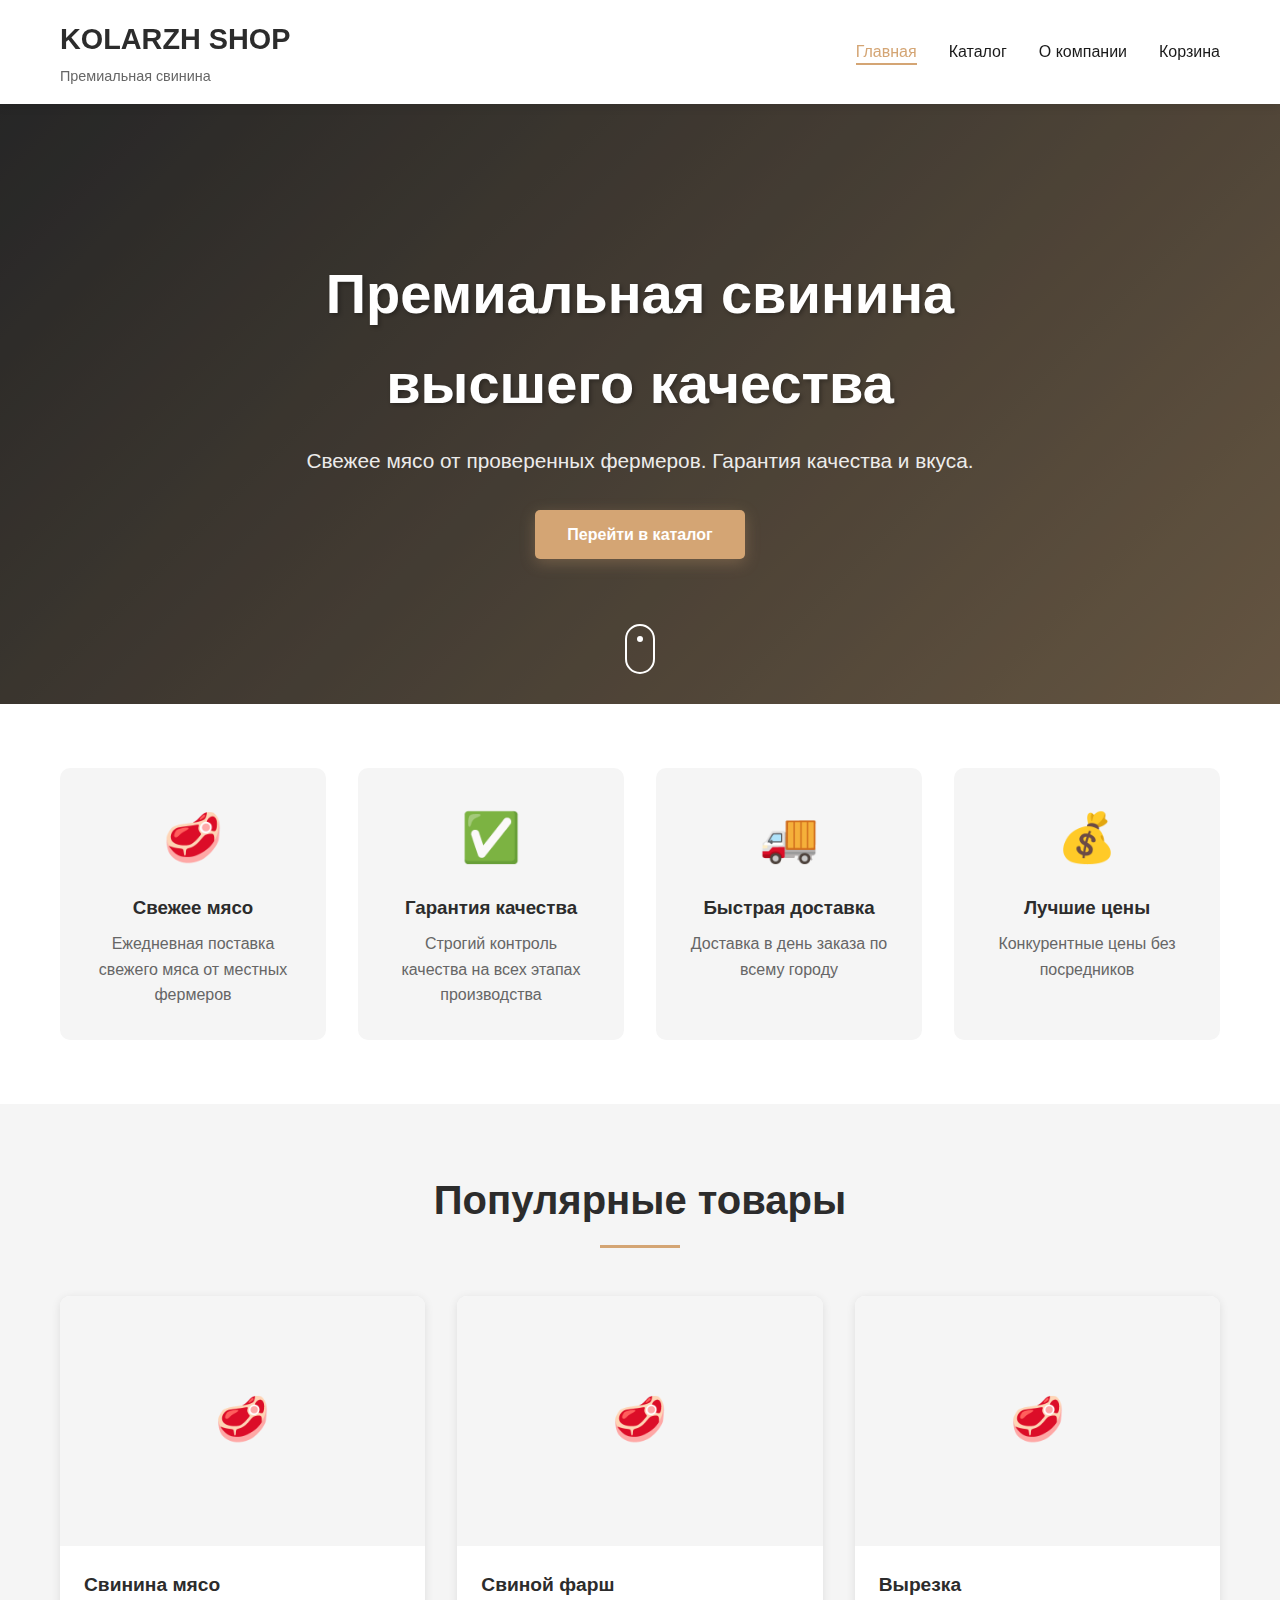
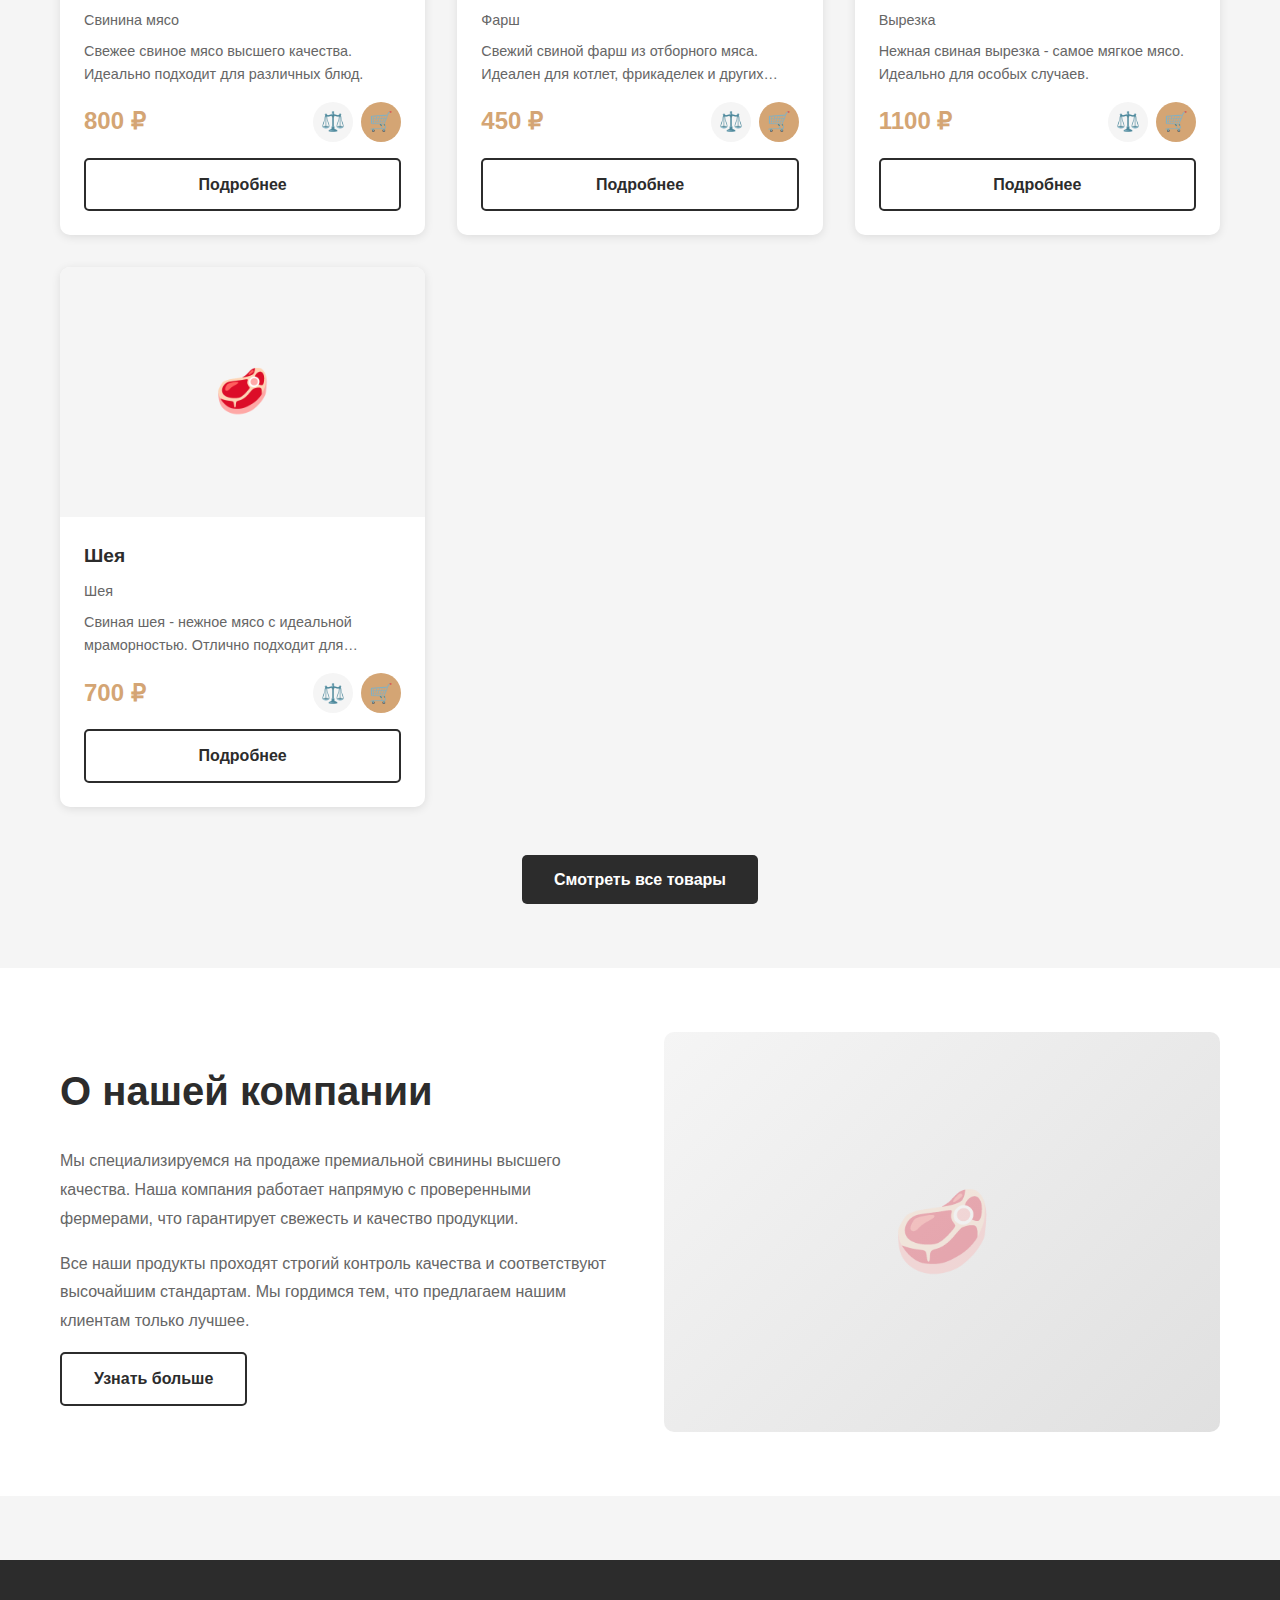
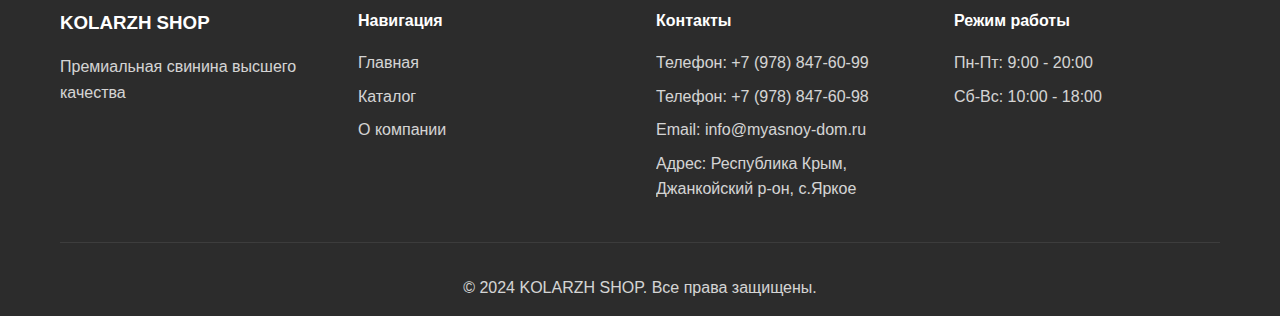
<file: index.html>
<!DOCTYPE html>
<html lang="ru">
<head>
    <meta charset="UTF-8">
    <meta name="viewport" content="width=device-width, initial-scale=1.0, maximum-scale=5.0, user-scalable=yes">
    <meta name="mobile-web-app-capable" content="yes">
    <meta name="apple-mobile-web-app-capable" content="yes">
    <meta name="apple-mobile-web-app-status-bar-style" content="black-translucent">
    <title>KOLARZH SHOP - Премиальная свинина</title>
    <link rel="stylesheet" href="styles.css">
</head>
<body>
    <!-- Header -->
    <header class="header">
        <div class="container">
            <div class="header-content">
                <div class="logo">
                    <h1>KOLARZH SHOP</h1>
                    <p>Премиальная свинина</p>
                </div>
                <nav class="nav">
                    <ul class="nav-menu">
                        <li><a href="index.html" class="active">Главная</a></li>
                        <li class="dropdown">
                            <a href="catalog.html">Каталог</a>
                            <ul class="dropdown-menu">
                                <li><a href="catalog.html?category=meat">Свинина мясо</a></li>
                                <li><a href="catalog.html?category=minced">Фарш</a></li>
                                <li><a href="catalog.html?category=tenderloin">Вырезка</a></li>
                                <li><a href="catalog.html?category=neck">Шея</a></li>
                                <li><a href="catalog.html?category=lard">Сало</a></li>
                                <li><a href="catalog.html?category=smoked-lard">Сало копченое</a></li>
                                <li><a href="catalog.html?category=salted-lard">Сало засоленное</a></li>
                                <li><a href="catalog.html?category=belly">Боковина</a></li>
                                <li><a href="catalog.html?category=head">Голова</a></li>
                            </ul>
                        </li>
                        <li><a href="about.html">О компании</a></li>
                        <li><a href="cart.html" class="cart-link">Корзина <span class="cart-count">0</span></a></li>
                    </ul>
                </nav>
                <button class="mobile-menu-toggle" aria-label="Меню">
                    <span></span>
                    <span></span>
                    <span></span>
                </button>
            </div>
        </div>
    </header>

    <!-- Hero Section -->
    <section class="hero">
        <div class="hero-overlay"></div>
        <div class="container">
            <div class="hero-content">
                <h2 class="hero-title">Премиальная свинина<br>высшего качества</h2>
                <p class="hero-subtitle">Свежее мясо от проверенных фермеров. Гарантия качества и вкуса.</p>
                <a href="catalog.html" class="btn btn-primary">Перейти в каталог</a>
            </div>
        </div>
        <div class="hero-scroll">
            <div class="scroll-indicator"></div>
        </div>
    </section>

    <!-- Features Section -->
    <section class="features">
        <div class="container">
            <div class="features-grid">
                <div class="feature-card">
                    <div class="feature-icon">🥩</div>
                    <h3>Свежее мясо</h3>
                    <p>Ежедневная поставка свежего мяса от местных фермеров</p>
                </div>
                <div class="feature-card">
                    <div class="feature-icon">✅</div>
                    <h3>Гарантия качества</h3>
                    <p>Строгий контроль качества на всех этапах производства</p>
                </div>
                <div class="feature-card">
                    <div class="feature-icon">🚚</div>
                    <h3>Быстрая доставка</h3>
                    <p>Доставка в день заказа по всему городу</p>
                </div>
                <div class="feature-card">
                    <div class="feature-icon">💰</div>
                    <h3>Лучшие цены</h3>
                    <p>Конкурентные цены без посредников</p>
                </div>
            </div>
        </div>
    </section>

    <!-- Popular Products -->
    <section class="popular-products">
        <div class="container">
            <h2 class="section-title">Популярные товары</h2>
            <div class="products-grid" id="popular-products">
                <!-- Products will be loaded by JavaScript -->
            </div>
            <div class="text-center">
                <a href="catalog.html" class="btn btn-secondary">Смотреть все товары</a>
            </div>
        </div>
    </section>

    <!-- About Preview -->
    <section class="about-preview">
        <div class="container">
            <div class="about-preview-content">
                <div class="about-preview-text">
                    <h2>О нашей компании</h2>
                    <p>Мы специализируемся на продаже премиальной свинины высшего качества. Наша компания работает напрямую с проверенными фермерами, что гарантирует свежесть и качество продукции.</p>
                    <p>Все наши продукты проходят строгий контроль качества и соответствуют высочайшим стандартам. Мы гордимся тем, что предлагаем нашим клиентам только лучшее.</p>
                    <a href="about.html" class="btn btn-outline">Узнать больше</a>
                </div>
                <div class="about-preview-image">
                    <div class="image-placeholder"></div>
                </div>
            </div>
        </div>
    </section>

    <!-- Footer -->
    <footer class="footer">
        <div class="container">
            <div class="footer-content">
                <div class="footer-section">
                    <h3>KOLARZH SHOP</h3>
                    <p>Премиальная свинина высшего качества</p>
                </div>
                <div class="footer-section">
                    <h4>Навигация</h4>
                    <ul>
                        <li><a href="index.html">Главная</a></li>
                        <li><a href="catalog.html">Каталог</a></li>
                        <li><a href="about.html">О компании</a></li>
                    </ul>
                </div>
                <div class="footer-section">
                    <h4>Контакты</h4>
                    <p>Телефон: +7 (978) 847-60-99</p>
                    <p>Телефон: +7 (978) 847-60-98</p>
                    <p>Email: info@myasnoy-dom.ru</p>
                    <p>Адрес: Республика Крым, Джанкойский р-он, с.Яркое</p>
                </div>
                <div class="footer-section">
                    <h4>Режим работы</h4>
                    <p>Пн-Пт: 9:00 - 20:00</p>
                    <p>Сб-Вс: 10:00 - 18:00</p>
                </div>
            </div>
            <div class="footer-bottom">
                <p>&copy; 2024 KOLARZH SHOP. Все права защищены.</p>
            </div>
        </div>
    </footer>

    <!-- Consultation Modal -->
    <div id="consultation-modal" class="modal">
        <div class="modal-content">
            <span class="modal-close">&times;</span>
            <h2>Заказать консультацию</h2>
            <form id="consultation-form">
                <input type="text" placeholder="Ваше имя" required>
                <input type="tel" placeholder="Телефон" required>
                <textarea placeholder="Ваш вопрос" rows="4"></textarea>
                <button type="submit" class="btn btn-primary">Отправить</button>
            </form>
        </div>
    </div>

    <script src="config.js"></script>
    <script src="data.js"></script>
    <script src="script.js"></script>
</body>
</html>
</file>
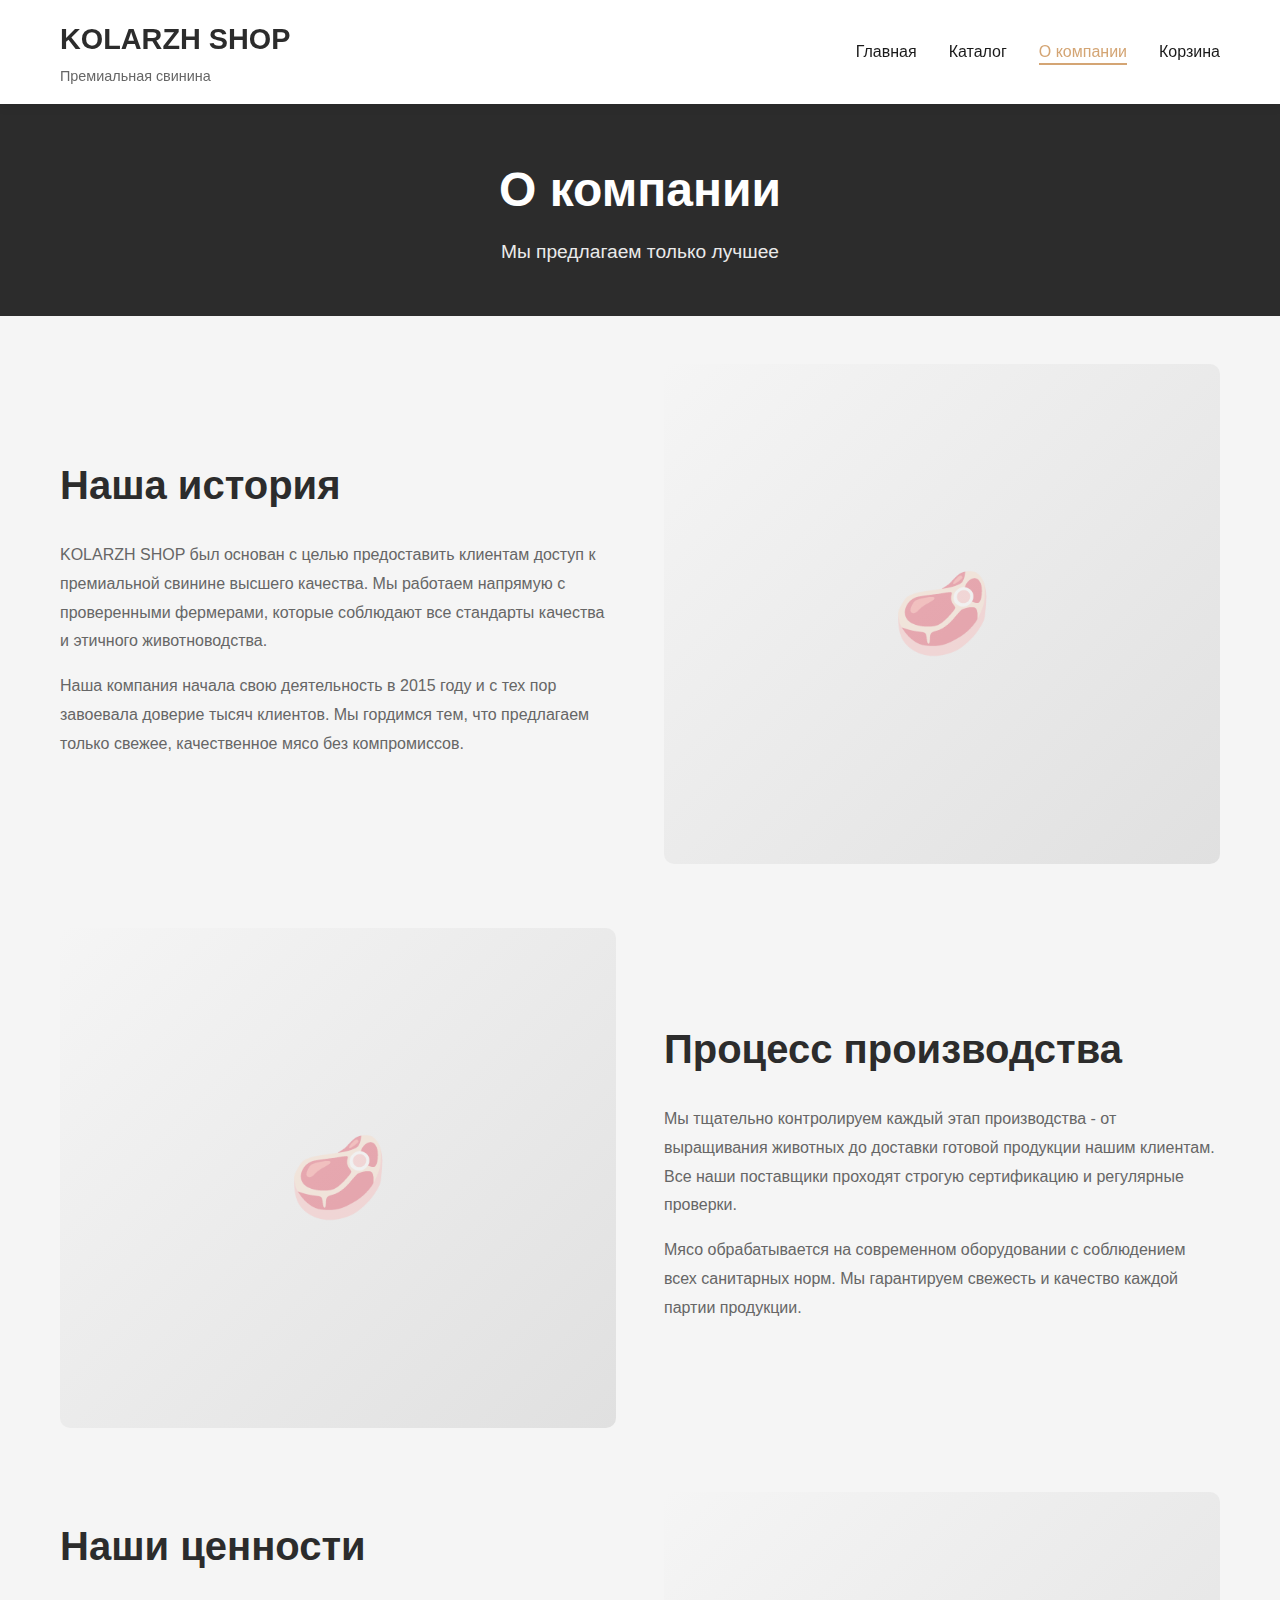
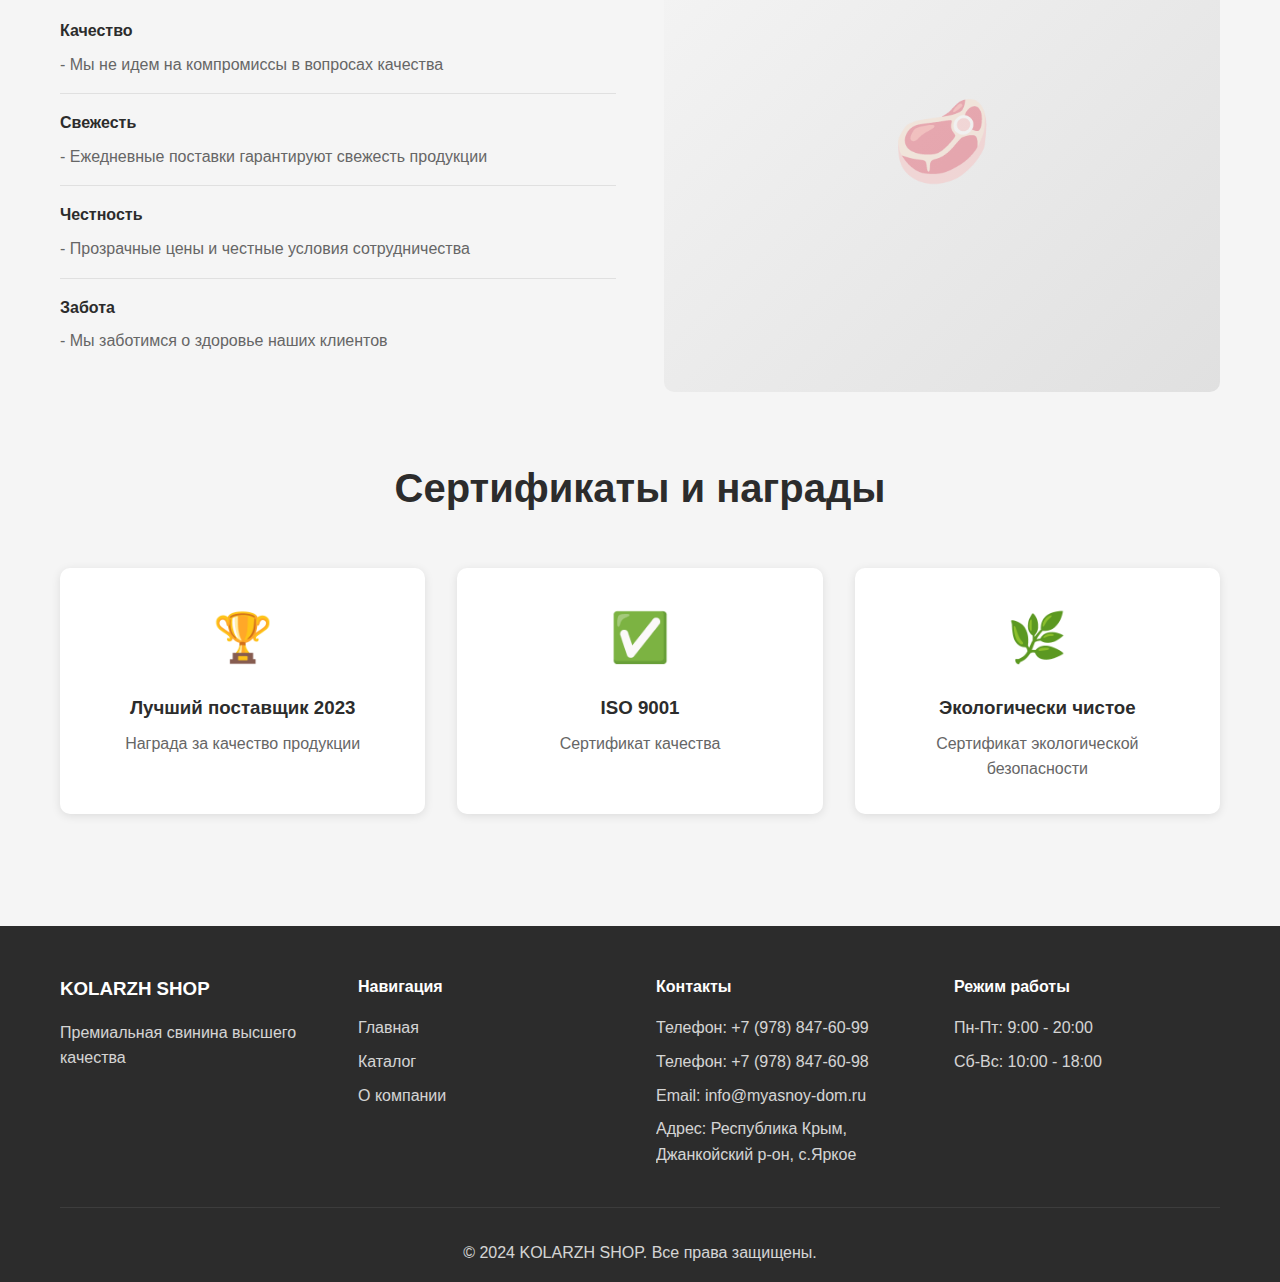
<file: about.html>
<!DOCTYPE html>
<html lang="ru">
<head>
    <meta charset="UTF-8">
    <meta name="viewport" content="width=device-width, initial-scale=1.0, maximum-scale=5.0, user-scalable=yes">
    <meta name="mobile-web-app-capable" content="yes">
    <meta name="apple-mobile-web-app-capable" content="yes">
    <meta name="apple-mobile-web-app-status-bar-style" content="black-translucent">
    <title>О компании - KOLARZH SHOP</title>
    <link rel="stylesheet" href="styles.css">
</head>
<body>
    <!-- Header -->
    <header class="header">
        <div class="container">
            <div class="header-content">
                <div class="logo">
                    <h1>KOLARZH SHOP</h1>
                    <p>Премиальная свинина</p>
                </div>
                <nav class="nav">
                    <ul class="nav-menu">
                        <li><a href="index.html">Главная</a></li>
                        <li class="dropdown">
                            <a href="catalog.html">Каталог</a>
                            <ul class="dropdown-menu">
                                <li><a href="catalog.html?category=meat">Свинина мясо</a></li>
                                <li><a href="catalog.html?category=minced">Фарш</a></li>
                                <li><a href="catalog.html?category=tenderloin">Вырезка</a></li>
                                <li><a href="catalog.html?category=neck">Шея</a></li>
                                <li><a href="catalog.html?category=lard">Сало</a></li>
                                <li><a href="catalog.html?category=smoked-lard">Сало копченое</a></li>
                                <li><a href="catalog.html?category=salted-lard">Сало засоленное</a></li>
                                <li><a href="catalog.html?category=belly">Боковина</a></li>
                                <li><a href="catalog.html?category=head">Голова</a></li>
                            </ul>
                        </li>
                        <li><a href="about.html" class="active">О компании</a></li>
                        <li><a href="cart.html" class="cart-link">Корзина <span class="cart-count">0</span></a></li>
                    </ul>
                </nav>
                <button class="mobile-menu-toggle" aria-label="Меню">
                    <span></span>
                    <span></span>
                    <span></span>
                </button>
            </div>
        </div>
    </header>

    <!-- About Header -->
    <section class="page-header">
        <div class="container">
            <h1 class="page-title">О компании</h1>
            <p class="page-subtitle">Мы предлагаем только лучшее</p>
        </div>
    </section>

    <!-- About Content -->
    <section class="about-content">
        <div class="container">
            <div class="about-section">
                <div class="about-text">
                    <h2>Наша история</h2>
                    <p>KOLARZH SHOP был основан с целью предоставить клиентам доступ к премиальной свинине высшего качества. Мы работаем напрямую с проверенными фермерами, которые соблюдают все стандарты качества и этичного животноводства.</p>
                    <p>Наша компания начала свою деятельность в 2015 году и с тех пор завоевала доверие тысяч клиентов. Мы гордимся тем, что предлагаем только свежее, качественное мясо без компромиссов.</p>
                </div>
                <div class="about-image">
                    <div class="image-placeholder large"></div>
                </div>
            </div>

            <div class="about-section reverse">
                <div class="about-text">
                    <h2>Процесс производства</h2>
                    <p>Мы тщательно контролируем каждый этап производства - от выращивания животных до доставки готовой продукции нашим клиентам. Все наши поставщики проходят строгую сертификацию и регулярные проверки.</p>
                    <p>Мясо обрабатывается на современном оборудовании с соблюдением всех санитарных норм. Мы гарантируем свежесть и качество каждой партии продукции.</p>
                </div>
                <div class="about-image">
                    <div class="image-placeholder large"></div>
                </div>
            </div>

            <div class="about-section">
                <div class="about-text">
                    <h2>Наши ценности</h2>
                    <ul class="values-list">
                        <li><strong>Качество</strong> - Мы не идем на компромиссы в вопросах качества</li>
                        <li><strong>Свежесть</strong> - Ежедневные поставки гарантируют свежесть продукции</li>
                        <li><strong>Честность</strong> - Прозрачные цены и честные условия сотрудничества</li>
                        <li><strong>Забота</strong> - Мы заботимся о здоровье наших клиентов</li>
                    </ul>
                </div>
                <div class="about-image">
                    <div class="image-placeholder large"></div>
                </div>
            </div>

            <div class="certificates">
                <h2>Сертификаты и награды</h2>
                <div class="certificates-grid">
                    <div class="certificate-card">
                        <div class="certificate-icon">🏆</div>
                        <h3>Лучший поставщик 2023</h3>
                        <p>Награда за качество продукции</p>
                    </div>
                    <div class="certificate-card">
                        <div class="certificate-icon">✅</div>
                        <h3>ISO 9001</h3>
                        <p>Сертификат качества</p>
                    </div>
                    <div class="certificate-card">
                        <div class="certificate-icon">🌿</div>
                        <h3>Экологически чистое</h3>
                        <p>Сертификат экологической безопасности</p>
                    </div>
                </div>
            </div>
        </div>
    </section>

    <!-- Footer -->
    <footer class="footer">
        <div class="container">
            <div class="footer-content">
                <div class="footer-section">
                    <h3>KOLARZH SHOP</h3>
                    <p>Премиальная свинина высшего качества</p>
                </div>
                <div class="footer-section">
                    <h4>Навигация</h4>
                    <ul>
                        <li><a href="index.html">Главная</a></li>
                        <li><a href="catalog.html">Каталог</a></li>
                        <li><a href="about.html">О компании</a></li>
                    </ul>
                </div>
                <div class="footer-section">
                    <h4>Контакты</h4>
                    <p>Телефон: +7 (978) 847-60-99</p>
                    <p>Телефон: +7 (978) 847-60-98</p>
                    <p>Email: info@myasnoy-dom.ru</p>
                    <p>Адрес: Республика Крым, Джанкойский р-он, с.Яркое</p>
                </div>
                <div class="footer-section">
                    <h4>Режим работы</h4>
                    <p>Пн-Пт: 9:00 - 20:00</p>
                    <p>Сб-Вс: 10:00 - 18:00</p>
                </div>
            </div>
            <div class="footer-bottom">
                <p>&copy; 2024 KOLARZH SHOP. Все права защищены.</p>
            </div>
        </div>
    </footer>

    <script src="config.js"></script>
    <script src="data.js"></script>
    <script src="script.js"></script>
</body>
</html>
</file>
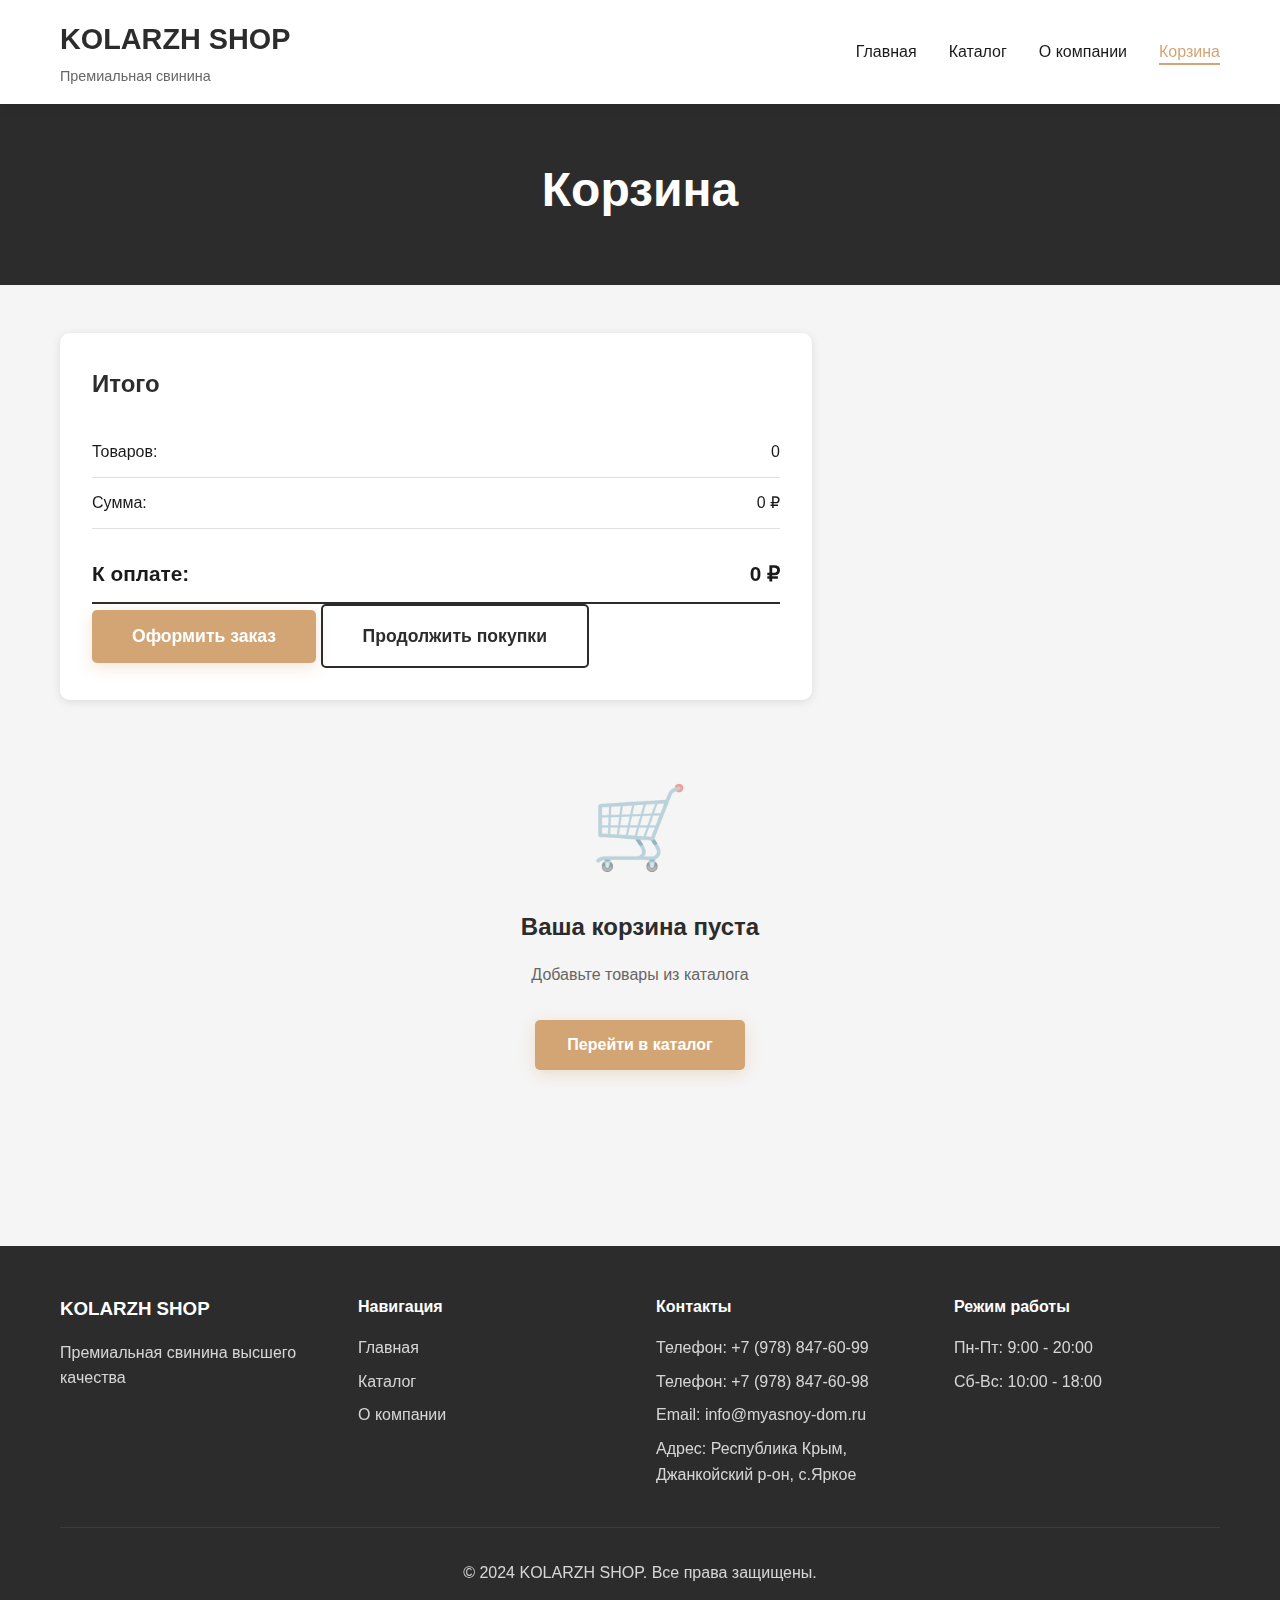
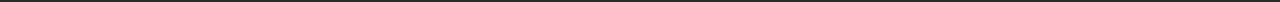
<file: cart.html>
<!DOCTYPE html>
<html lang="ru">
<head>
    <meta charset="UTF-8">
    <meta name="viewport" content="width=device-width, initial-scale=1.0, maximum-scale=5.0, user-scalable=yes">
    <meta name="mobile-web-app-capable" content="yes">
    <meta name="apple-mobile-web-app-capable" content="yes">
    <meta name="apple-mobile-web-app-status-bar-style" content="black-translucent">
    <title>Корзина - KOLARZH SHOP</title>
    <link rel="stylesheet" href="styles.css">
</head>
<body>
    <!-- Header -->
    <header class="header">
        <div class="container">
            <div class="header-content">
                <div class="logo">
                    <h1>KOLARZH SHOP</h1>
                    <p>Премиальная свинина</p>
                </div>
                <nav class="nav">
                    <ul class="nav-menu">
                        <li><a href="index.html">Главная</a></li>
                        <li class="dropdown">
                            <a href="catalog.html">Каталог</a>
                            <ul class="dropdown-menu">
                                <li><a href="catalog.html?category=meat">Свинина мясо</a></li>
                                <li><a href="catalog.html?category=minced">Фарш</a></li>
                                <li><a href="catalog.html?category=tenderloin">Вырезка</a></li>
                                <li><a href="catalog.html?category=neck">Шея</a></li>
                                <li><a href="catalog.html?category=lard">Сало</a></li>
                                <li><a href="catalog.html?category=smoked-lard">Сало копченое</a></li>
                                <li><a href="catalog.html?category=salted-lard">Сало засоленное</a></li>
                                <li><a href="catalog.html?category=belly">Боковина</a></li>
                                <li><a href="catalog.html?category=head">Голова</a></li>
                            </ul>
                        </li>
                        <li><a href="about.html">О компании</a></li>
                        <li><a href="cart.html" class="cart-link active">Корзина <span class="cart-count">0</span></a></li>
                    </ul>
                </nav>
                <button class="mobile-menu-toggle" aria-label="Меню">
                    <span></span>
                    <span></span>
                    <span></span>
                </button>
            </div>
        </div>
    </header>

    <!-- Cart Header -->
    <section class="page-header">
        <div class="container">
            <h1 class="page-title">Корзина</h1>
        </div>
    </section>

    <!-- Cart Content -->
    <section class="cart-content">
        <div class="container">
            <div class="cart-wrapper">
                <div class="cart-items" id="cart-items">
                    <!-- Cart items will be loaded by JavaScript -->
                </div>
                <div class="cart-summary">
                    <h3>Итого</h3>
                    <div class="summary-row">
                        <span>Товаров:</span>
                        <span id="total-items">0</span>
                    </div>
                    <div class="summary-row">
                        <span>Сумма:</span>
                        <span id="total-price">0 ₽</span>
                    </div>
                    <div class="summary-row total">
                        <span>К оплате:</span>
                        <span id="final-price">0 ₽</span>
                    </div>
                    <button class="btn btn-primary btn-large" id="checkout-btn">Оформить заказ</button>
                    <a href="catalog.html" class="btn btn-outline btn-large">Продолжить покупки</a>
                </div>
            </div>
            <div class="cart-empty" id="cart-empty" style="display: none;">
                <div class="empty-cart-icon">🛒</div>
                <h2>Ваша корзина пуста</h2>
                <p>Добавьте товары из каталога</p>
                <a href="catalog.html" class="btn btn-primary">Перейти в каталог</a>
            </div>
        </div>
    </section>

    <!-- Footer -->
    <footer class="footer">
        <div class="container">
            <div class="footer-content">
                <div class="footer-section">
                    <h3>KOLARZH SHOP</h3>
                    <p>Премиальная свинина высшего качества</p>
                </div>
                <div class="footer-section">
                    <h4>Навигация</h4>
                    <ul>
                        <li><a href="index.html">Главная</a></li>
                        <li><a href="catalog.html">Каталог</a></li>
                        <li><a href="about.html">О компании</a></li>
                    </ul>
                </div>
                <div class="footer-section">
                    <h4>Контакты</h4>
                    <p>Телефон: +7 (978) 847-60-99</p>
                    <p>Телефон: +7 (978) 847-60-98</p>
                    <p>Email: info@myasnoy-dom.ru</p>
                    <p>Адрес: Республика Крым, Джанкойский р-он, с.Яркое</p>
                </div>
                <div class="footer-section">
                    <h4>Режим работы</h4>
                    <p>Пн-Пт: 9:00 - 20:00</p>
                    <p>Сб-Вс: 10:00 - 18:00</p>
                </div>
            </div>
            <div class="footer-bottom">
                <p>&copy; 2024 KOLARZH SHOP. Все права защищены.</p>
            </div>
        </div>
    </footer>

    <!-- Checkout Modal -->
    <div id="checkout-modal" class="modal">
        <div class="modal-content modal-large">
            <span class="modal-close">&times;</span>
            <h2>Оформление заказа</h2>
            <form id="checkout-form">
                <div class="form-group">
                    <label>Имя *</label>
                    <input type="text" required>
                </div>
                <div class="form-group">
                    <label>Телефон *</label>
                    <input type="tel" required>
                </div>
                <div class="form-group">
                    <label>Email</label>
                    <input type="email">
                </div>
                <div class="form-group">
                    <label>Адрес доставки *</label>
                    <textarea rows="3" required></textarea>
                </div>
                <div class="form-group">
                    <label>Комментарий к заказу</label>
                    <textarea rows="3"></textarea>
                </div>
                <div class="form-group">
                    <label>Способ оплаты *</label>
                    <select required>
                        <option value="">Выберите способ оплаты</option>
                        <option value="cash">Наличными при получении</option>
                        <option value="card">Банковской картой</option>
                        <option value="online">Онлайн оплата</option>
                    </select>
                </div>
                <div class="order-summary">
                    <h3>Ваш заказ</h3>
                    <div id="checkout-items"></div>
                    <div class="summary-row total">
                        <span>К оплате:</span>
                        <span id="checkout-total">0 ₽</span>
                    </div>
                </div>
                <button type="submit" class="btn btn-primary btn-large">Подтвердить заказ</button>
            </form>
        </div>
    </div>

    <script src="config.js"></script>
    <script src="data.js"></script>
    <script src="script.js"></script>
</body>
</html>
</file>
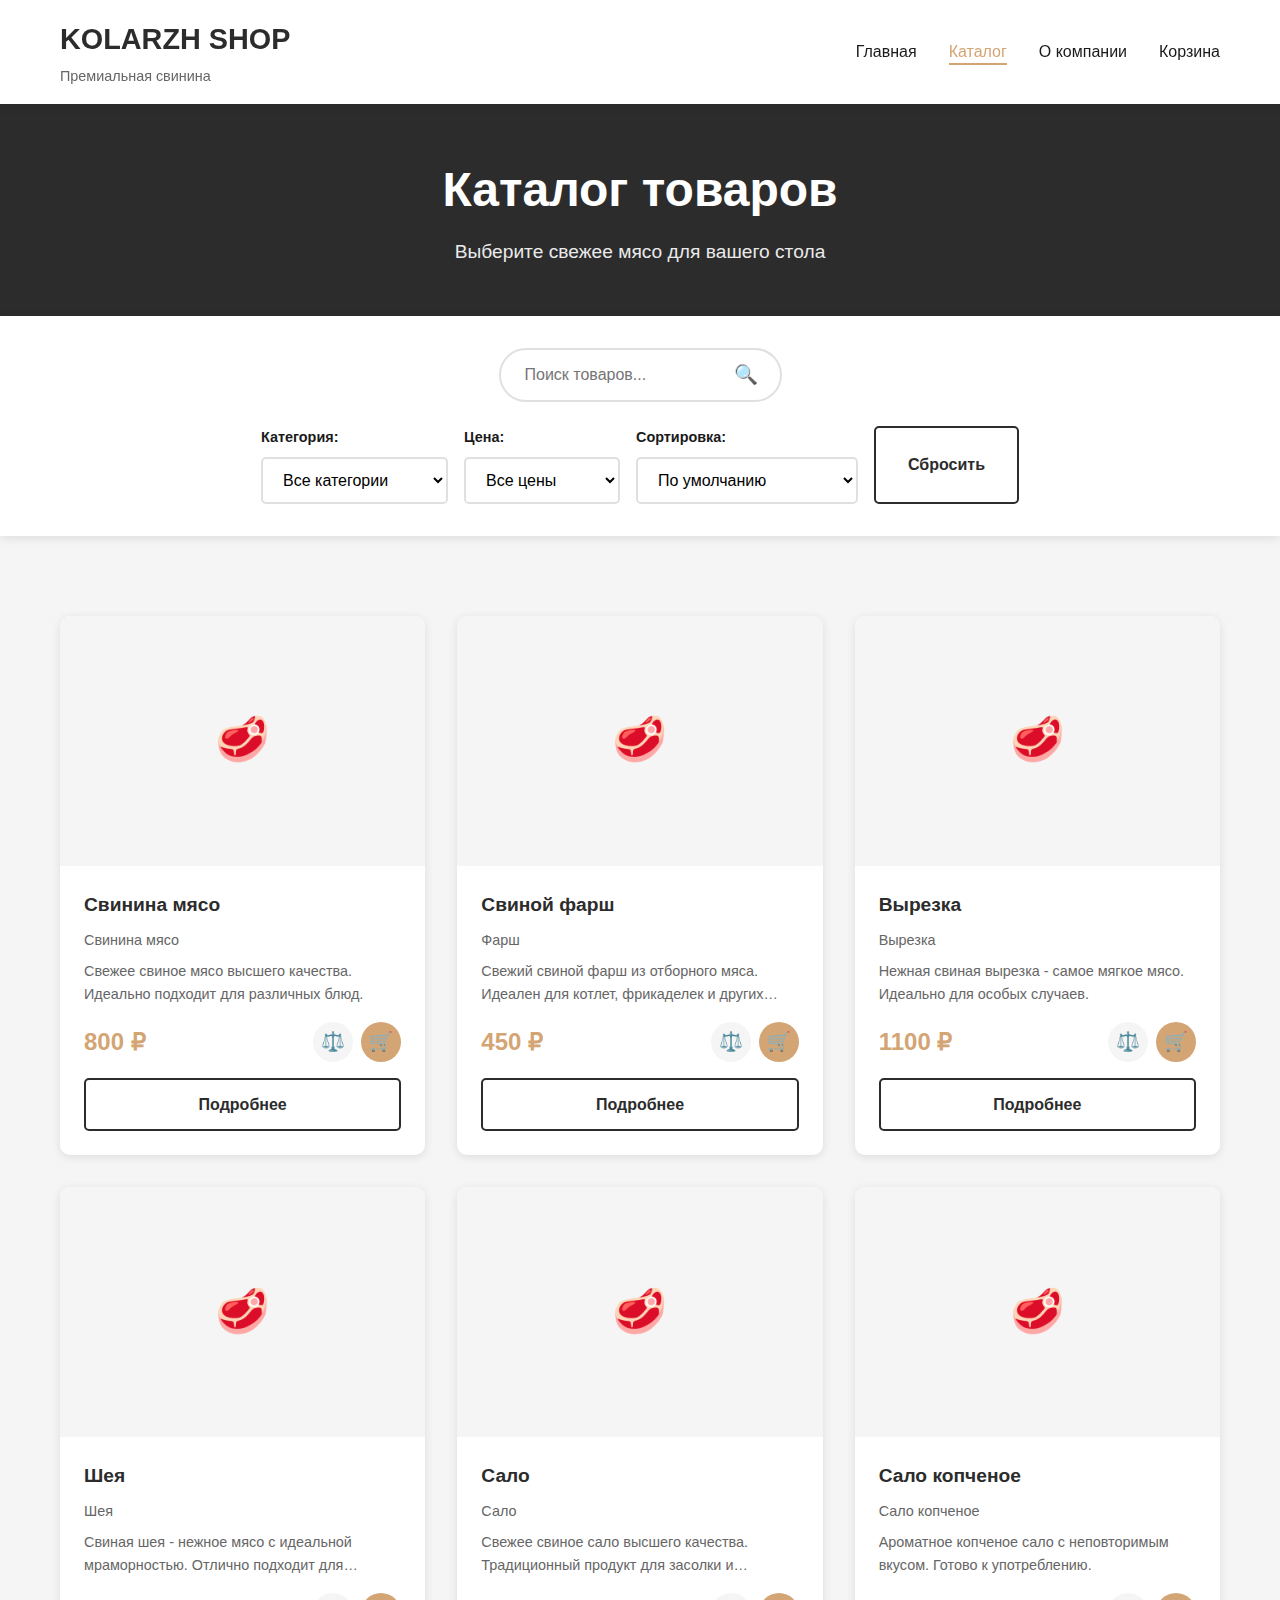
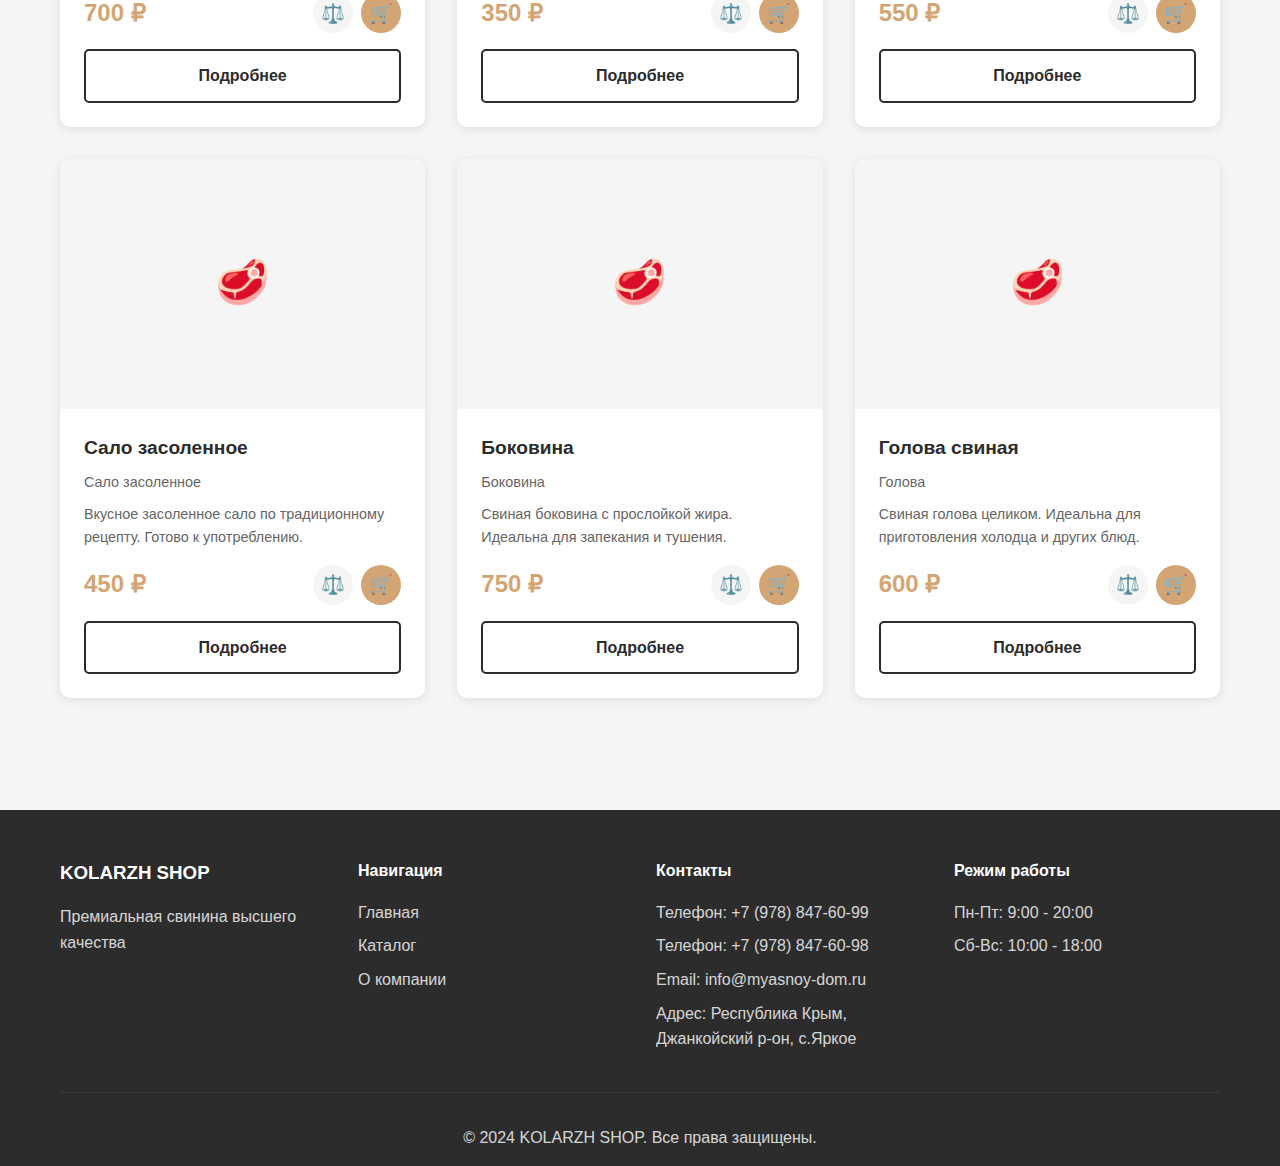
<file: catalog.html>
<!DOCTYPE html>
<html lang="ru">
<head>
    <meta charset="UTF-8">
    <meta name="viewport" content="width=device-width, initial-scale=1.0, maximum-scale=5.0, user-scalable=yes">
    <meta name="mobile-web-app-capable" content="yes">
    <meta name="apple-mobile-web-app-capable" content="yes">
    <meta name="apple-mobile-web-app-status-bar-style" content="black-translucent">
    <title>Каталог товаров - KOLARZH SHOP</title>
    <link rel="stylesheet" href="styles.css">
</head>
<body>
    <!-- Header -->
    <header class="header">
        <div class="container">
            <div class="header-content">
                <div class="logo">
                    <h1>KOLARZH SHOP</h1>
                    <p>Премиальная свинина</p>
                </div>
                <nav class="nav">
                    <ul class="nav-menu">
                        <li><a href="index.html">Главная</a></li>
                        <li class="dropdown">
                            <a href="catalog.html" class="active">Каталог</a>
                            <ul class="dropdown-menu">
                                <li><a href="catalog.html?category=meat">Свинина мясо</a></li>
                                <li><a href="catalog.html?category=minced">Фарш</a></li>
                                <li><a href="catalog.html?category=tenderloin">Вырезка</a></li>
                                <li><a href="catalog.html?category=neck">Шея</a></li>
                                <li><a href="catalog.html?category=lard">Сало</a></li>
                                <li><a href="catalog.html?category=smoked-lard">Сало копченое</a></li>
                                <li><a href="catalog.html?category=salted-lard">Сало засоленное</a></li>
                                <li><a href="catalog.html?category=belly">Боковина</a></li>
                                <li><a href="catalog.html?category=head">Голова</a></li>
                            </ul>
                        </li>
                        <li><a href="about.html">О компании</a></li>
                        <li><a href="cart.html" class="cart-link">Корзина <span class="cart-count">0</span></a></li>
                    </ul>
                </nav>
                <button class="mobile-menu-toggle" aria-label="Меню">
                    <span></span>
                    <span></span>
                    <span></span>
                </button>
            </div>
        </div>
    </header>

    <!-- Catalog Header -->
    <section class="catalog-header">
        <div class="container">
            <h1 class="page-title">Каталог товаров</h1>
            <p class="page-subtitle">Выберите свежее мясо для вашего стола</p>
        </div>
    </section>

    <!-- Filters and Search -->
    <section class="catalog-filters">
        <div class="container">
            <div class="filters-wrapper">
                <div class="search-box">
                    <input type="text" id="search-input" placeholder="Поиск товаров...">
                    <span class="search-icon">🔍</span>
                </div>
                <div class="filters">
                    <div class="filter-group">
                        <label>Категория:</label>
                        <select id="category-filter">
                            <option value="all">Все категории</option>
                            <option value="meat">Свинина мясо</option>
                            <option value="minced">Фарш</option>
                            <option value="tenderloin">Вырезка</option>
                            <option value="neck">Шея</option>
                            <option value="lard">Сало</option>
                            <option value="smoked-lard">Сало копченое</option>
                            <option value="salted-lard">Сало засоленное</option>
                            <option value="belly">Боковина</option>
                            <option value="head">Голова</option>
                        </select>
                    </div>
                    <div class="filter-group">
                        <label>Цена:</label>
                        <select id="price-filter">
                            <option value="all">Все цены</option>
                            <option value="0-500">До 500 ₽</option>
                            <option value="500-1000">500 - 1000 ₽</option>
                            <option value="1000-2000">1000 - 2000 ₽</option>
                            <option value="2000+">От 2000 ₽</option>
                        </select>
                    </div>
                    <div class="filter-group">
                        <label>Сортировка:</label>
                        <select id="sort-filter">
                            <option value="default">По умолчанию</option>
                            <option value="price-asc">Цена: по возрастанию</option>
                            <option value="price-desc">Цена: по убыванию</option>
                            <option value="name-asc">Название: А-Я</option>
                        </select>
                    </div>
                    <button class="btn btn-outline" id="reset-filters">Сбросить</button>
                </div>
            </div>
            <div class="comparison-bar" id="comparison-bar" style="display: none;">
                <span>Товаров в сравнении: <span id="comparison-count">0</span></span>
                <button class="btn btn-primary" id="compare-btn">Сравнить</button>
                <button class="btn btn-outline" id="clear-comparison">Очистить</button>
            </div>
        </div>
    </section>

    <!-- Products Grid -->
    <section class="catalog-products">
        <div class="container">
            <div class="products-grid" id="products-grid">
                <!-- Products will be loaded by JavaScript -->
            </div>
            <div class="no-results" id="no-results" style="display: none;">
                <p>Товары не найдены. Попробуйте изменить параметры поиска.</p>
            </div>
        </div>
    </section>

    <!-- Footer -->
    <footer class="footer">
        <div class="container">
            <div class="footer-content">
                <div class="footer-section">
                    <h3>KOLARZH SHOP</h3>
                    <p>Премиальная свинина высшего качества</p>
                </div>
                <div class="footer-section">
                    <h4>Навигация</h4>
                    <ul>
                        <li><a href="index.html">Главная</a></li>
                        <li><a href="catalog.html">Каталог</a></li>
                        <li><a href="about.html">О компании</a></li>
                    </ul>
                </div>
                <div class="footer-section">
                    <h4>Контакты</h4>
                    <p>Телефон: +7 (978) 847-60-99</p>
                    <p>Телефон: +7 (978) 847-60-98</p>
                    <p>Email: info@myasnoy-dom.ru</p>
                    <p>Адрес: Республика Крым, Джанкойский р-он, с.Яркое</p>
                </div>
                <div class="footer-section">
                    <h4>Режим работы</h4>
                    <p>Пн-Пт: 9:00 - 20:00</p>
                    <p>Сб-Вс: 10:00 - 18:00</p>
                </div>
            </div>
            <div class="footer-bottom">
                <p>&copy; 2024 KOLARZH SHOP. Все права защищены.</p>
            </div>
        </div>
    </footer>

    <!-- Comparison Modal -->
    <div id="comparison-modal" class="modal">
        <div class="modal-content modal-large">
            <span class="modal-close">&times;</span>
            <h2>Сравнение товаров</h2>
            <div id="comparison-table"></div>
        </div>
    </div>

    <script src="config.js"></script>
    <script src="data.js"></script>
    <script src="script.js"></script>
</body>
</html>
</file>
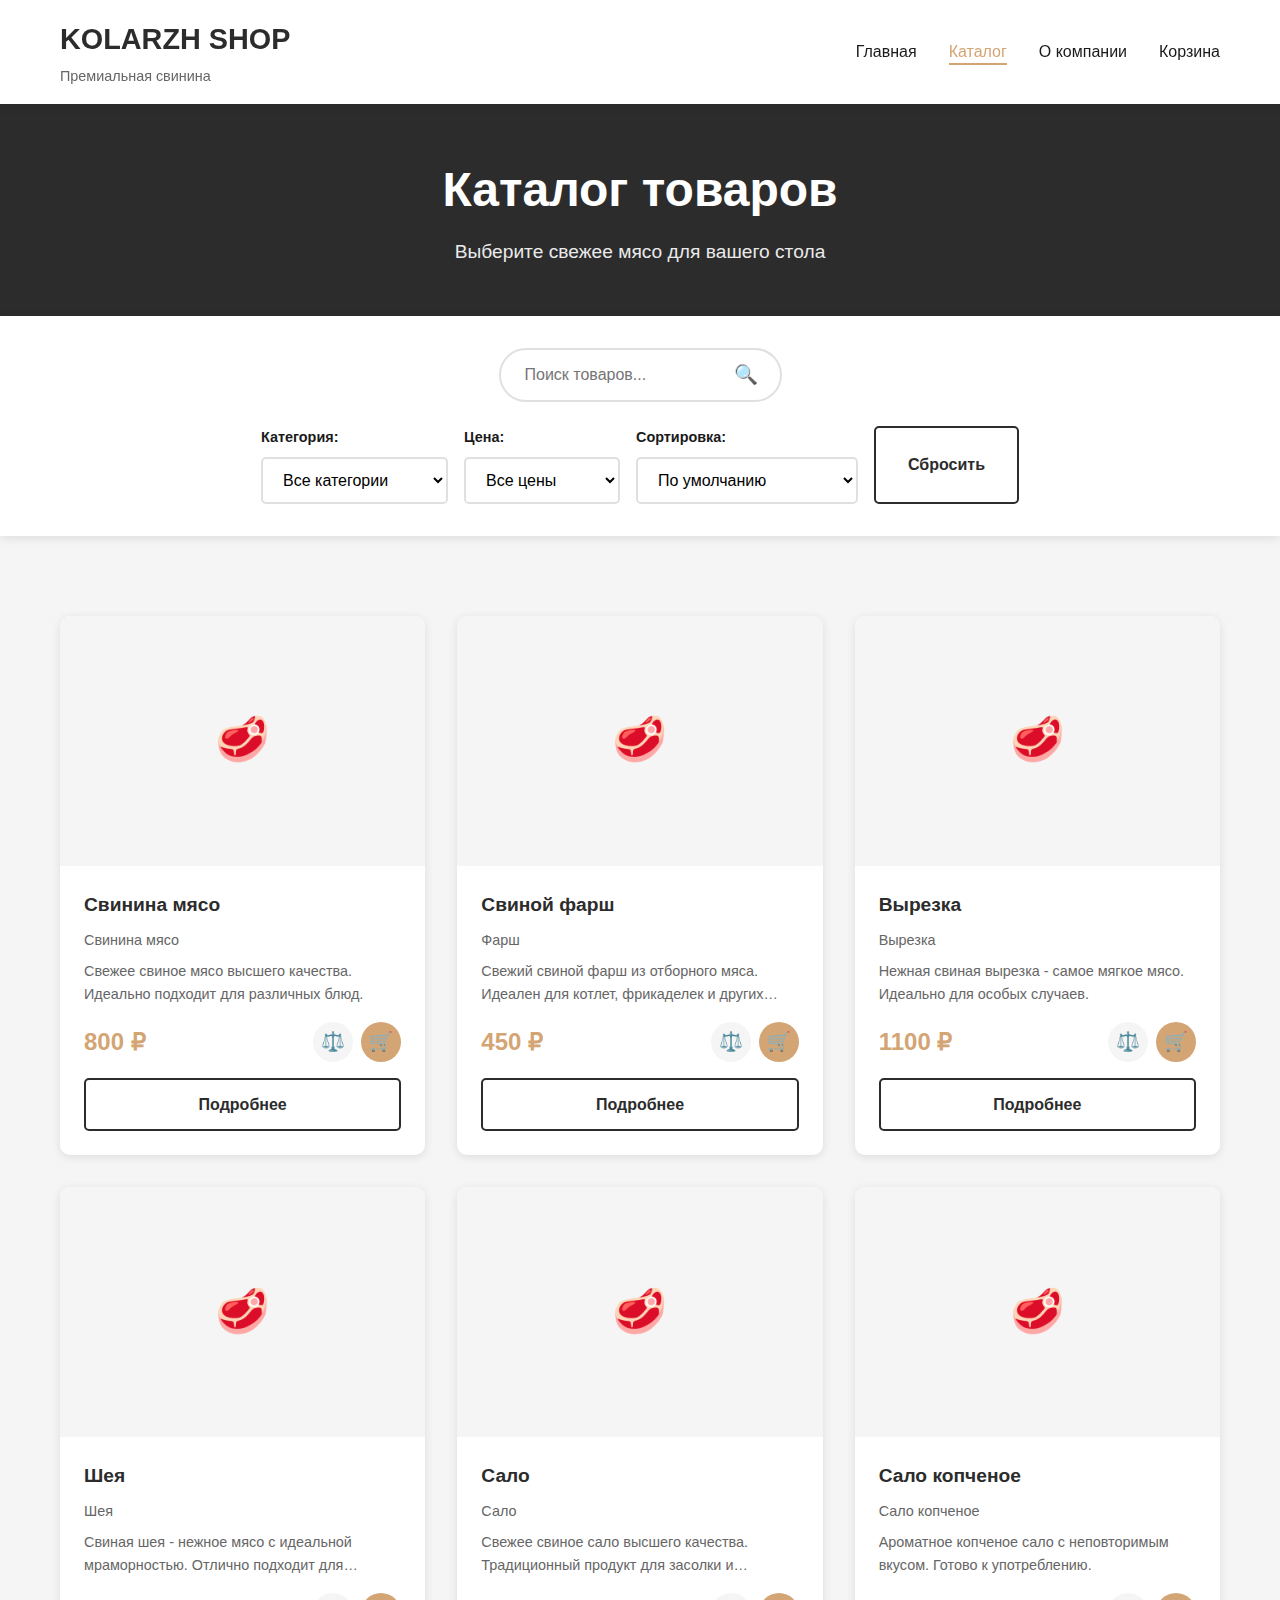
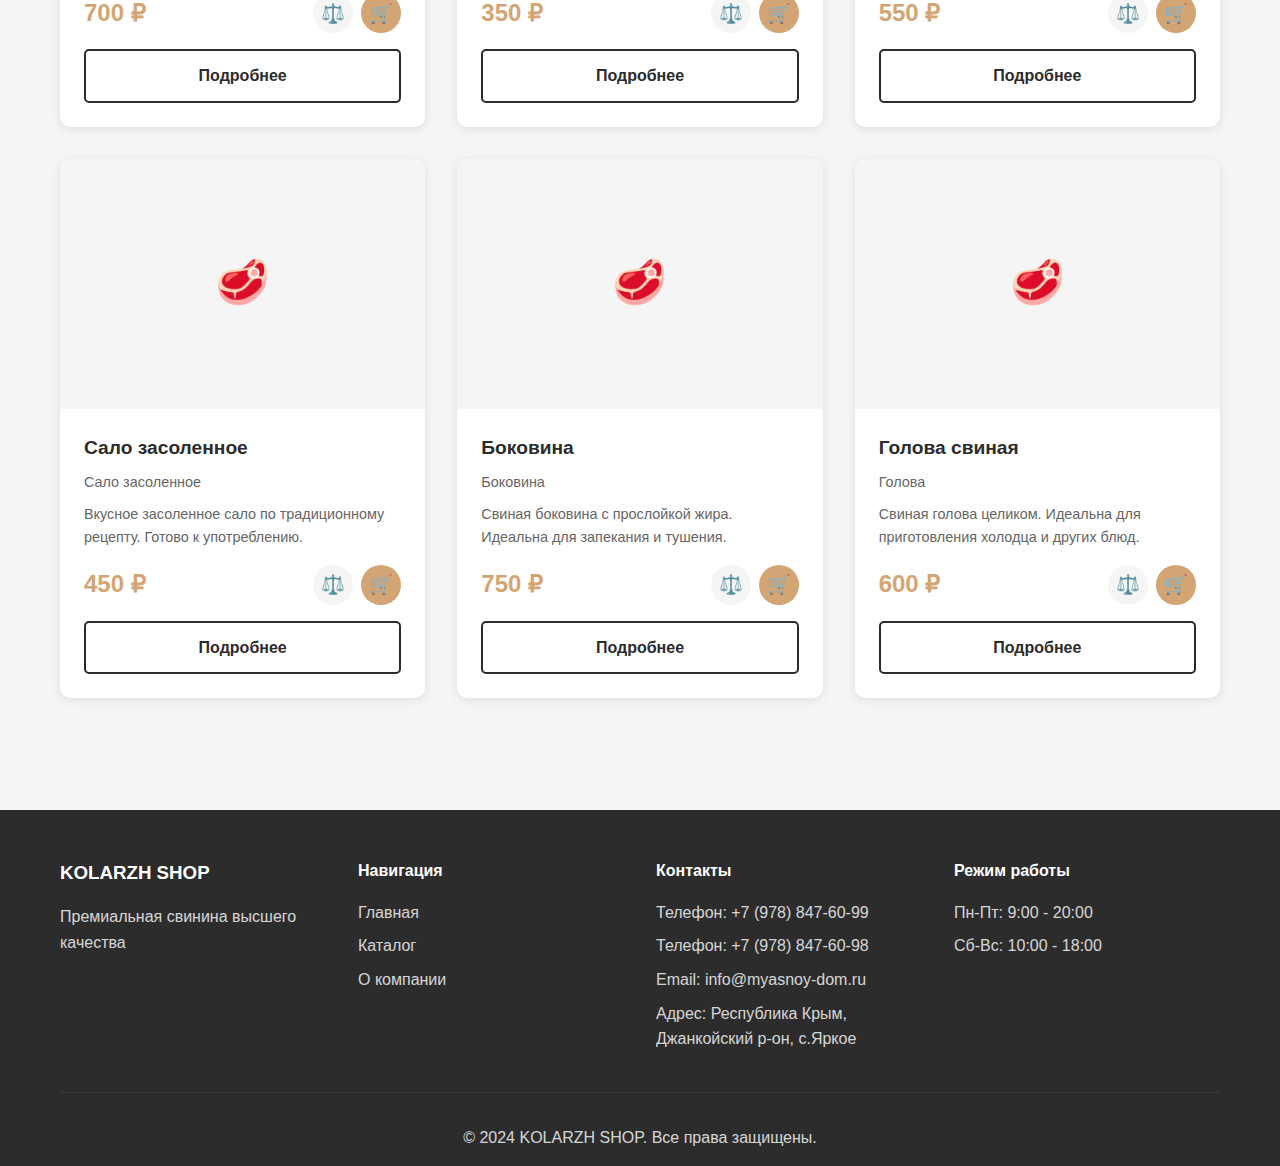
<file: product.html>
<!DOCTYPE html>
<html lang="ru">
<head>
    <meta charset="UTF-8">
    <meta name="viewport" content="width=device-width, initial-scale=1.0, maximum-scale=5.0, user-scalable=yes">
    <meta name="mobile-web-app-capable" content="yes">
    <meta name="apple-mobile-web-app-capable" content="yes">
    <meta name="apple-mobile-web-app-status-bar-style" content="black-translucent">
    <title>Карточка товара - KOLARZH SHOP</title>
    <link rel="stylesheet" href="styles.css">
</head>
<body>
    <!-- Header -->
    <header class="header">
        <div class="container">
            <div class="header-content">
                <div class="logo">
                    <h1>KOLARZH SHOP</h1>
                    <p>Премиальная свинина</p>
                </div>
                <nav class="nav">
                    <ul class="nav-menu">
                        <li><a href="index.html">Главная</a></li>
                        <li class="dropdown">
                            <a href="catalog.html">Каталог</a>
                            <ul class="dropdown-menu">
                                <li><a href="catalog.html?category=meat">Свинина мясо</a></li>
                                <li><a href="catalog.html?category=minced">Фарш</a></li>
                                <li><a href="catalog.html?category=tenderloin">Вырезка</a></li>
                                <li><a href="catalog.html?category=neck">Шея</a></li>
                                <li><a href="catalog.html?category=lard">Сало</a></li>
                                <li><a href="catalog.html?category=smoked-lard">Сало копченое</a></li>
                                <li><a href="catalog.html?category=salted-lard">Сало засоленное</a></li>
                                <li><a href="catalog.html?category=belly">Боковина</a></li>
                                <li><a href="catalog.html?category=head">Голова</a></li>
                            </ul>
                        </li>
                        <li><a href="about.html">О компании</a></li>
                        <li><a href="cart.html" class="cart-link">Корзина <span class="cart-count">0</span></a></li>
                    </ul>
                </nav>
                <button class="mobile-menu-toggle" aria-label="Меню">
                    <span></span>
                    <span></span>
                    <span></span>
                </button>
            </div>
        </div>
    </header>

    <!-- Product Page -->
    <section class="product-page">
        <div class="container">
            <div class="breadcrumbs">
                <a href="index.html">Главная</a> / 
                <a href="catalog.html">Каталог</a> / 
                <span id="breadcrumb-category"></span> / 
                <span id="breadcrumb-product"></span>
            </div>
            <div class="product-detail" id="product-detail">
                <!-- Product content will be loaded by JavaScript -->
            </div>
        </div>
    </section>

    <!-- Related Products -->
    <section class="related-products">
        <div class="container">
            <h2 class="section-title">Похожие товары</h2>
            <div class="products-grid" id="related-products">
                <!-- Related products will be loaded by JavaScript -->
            </div>
        </div>
    </section>

    <!-- Footer -->
    <footer class="footer">
        <div class="container">
            <div class="footer-content">
                <div class="footer-section">
                    <h3>KOLARZH SHOP</h3>
                    <p>Премиальная свинина высшего качества</p>
                </div>
                <div class="footer-section">
                    <h4>Навигация</h4>
                    <ul>
                        <li><a href="index.html">Главная</a></li>
                        <li><a href="catalog.html">Каталог</a></li>
                        <li><a href="about.html">О компании</a></li>
                    </ul>
                </div>
                <div class="footer-section">
                    <h4>Контакты</h4>
                    <p>Телефон: +7 (978) 847-60-99</p>
                    <p>Телефон: +7 (978) 847-60-98</p>
                    <p>Email: info@myasnoy-dom.ru</p>
                    <p>Адрес: Республика Крым, Джанкойский р-он, с.Яркое</p>
                </div>
                <div class="footer-section">
                    <h4>Режим работы</h4>
                    <p>Пн-Пт: 9:00 - 20:00</p>
                    <p>Сб-Вс: 10:00 - 18:00</p>
                </div>
            </div>
            <div class="footer-bottom">
                <p>&copy; 2024 KOLARZH SHOP. Все права защищены.</p>
            </div>
        </div>
    </footer>

    <!-- Consultation Modal -->
    <div id="consultation-modal" class="modal">
        <div class="modal-content">
            <span class="modal-close">&times;</span>
            <h2>Заказать консультацию</h2>
            <form id="consultation-form">
                <input type="text" placeholder="Ваше имя" required>
                <input type="tel" placeholder="Телефон" required>
                <textarea placeholder="Ваш вопрос" rows="4"></textarea>
                <button type="submit" class="btn btn-primary">Отправить</button>
            </form>
        </div>
    </div>

    <script src="config.js"></script>
    <script src="data.js"></script>
    <script src="script.js"></script>
</body>
</html>
</file>
<file: styles.css>
/* Reset and Base Styles */
* {
    margin: 0;
    padding: 0;
    box-sizing: border-box;
}

:root {
    --primary-color: #2c2c2c;
    --secondary-color: #d4a574;
    --accent-color: #8b7355;
    --bg-light: #f5f5f5;
    --bg-white: #ffffff;
    --text-dark: #1a1a1a;
    --text-light: #666666;
    --border-color: #e0e0e0;
    --shadow: 0 2px 10px rgba(0, 0, 0, 0.1);
    --shadow-hover: 0 5px 20px rgba(0, 0, 0, 0.15);
    --transition: all 0.3s ease;
}

body {
    font-family: 'Segoe UI', Tahoma, Geneva, Verdana, sans-serif;
    line-height: 1.6;
    color: var(--text-dark);
    background-color: var(--bg-light);
    overflow-x: hidden;
}

.container {
    max-width: 1200px;
    margin: 0 auto;
    padding: 0 20px;
}

/* Header */
.header {
    background: var(--bg-white);
    box-shadow: var(--shadow);
    position: sticky;
    top: 0;
    z-index: 1000;
    animation: slideDown 0.5s ease;
}

@keyframes slideDown {
    from {
        transform: translateY(-100%);
        opacity: 0;
    }
    to {
        transform: translateY(0);
        opacity: 1;
    }
}

.header-content {
    display: flex;
    justify-content: space-between;
    align-items: center;
    padding: 1rem 0;
}

.logo h1 {
    font-size: 1.8rem;
    color: var(--primary-color);
    margin-bottom: 0.2rem;
}

.logo p {
    font-size: 0.9rem;
    color: var(--text-light);
}

.nav-menu {
    display: flex;
    list-style: none;
    gap: 2rem;
    align-items: center;
}

.nav-menu a {
    text-decoration: none;
    color: var(--text-dark);
    font-weight: 500;
    transition: var(--transition);
    position: relative;
}

.nav-menu a::after {
    content: '';
    position: absolute;
    bottom: -5px;
    left: 0;
    width: 0;
    height: 2px;
    background: var(--secondary-color);
    transition: var(--transition);
}

.nav-menu a:hover::after,
.nav-menu a.active::after {
    width: 100%;
}

.nav-menu a:hover,
.nav-menu a.active {
    color: var(--secondary-color);
}

.dropdown {
    position: relative;
}

.dropdown-menu {
    position: absolute;
    top: 100%;
    left: 0;
    background: var(--bg-white);
    box-shadow: var(--shadow-hover);
    list-style: none;
    min-width: 200px;
    opacity: 0;
    visibility: hidden;
    transform: translateY(-10px);
    transition: var(--transition);
    padding: 0.5rem 0;
    margin-top: 0.5rem;
}

.dropdown:hover .dropdown-menu {
    opacity: 1;
    visibility: visible;
    transform: translateY(0);
}

.dropdown-menu li {
    padding: 0;
}

.dropdown-menu a {
    display: block;
    padding: 0.75rem 1.5rem;
    color: var(--text-dark);
    transition: var(--transition);
}

.dropdown-menu a:hover {
    background: var(--bg-light);
    color: var(--secondary-color);
}

.cart-link {
    position: relative;
}

.cart-count {
    background: var(--secondary-color);
    color: var(--bg-white);
    border-radius: 50%;
    padding: 0.2rem 0.5rem;
    font-size: 0.8rem;
    margin-left: 0.5rem;
    animation: pulse 2s infinite;
}

@keyframes pulse {
    0%, 100% {
        transform: scale(1);
    }
    50% {
        transform: scale(1.1);
    }
}

.mobile-menu-toggle {
    display: none;
    flex-direction: column;
    gap: 5px;
    background: none;
    border: none;
    cursor: pointer;
    padding: 0.5rem;
}

.mobile-menu-toggle span {
    width: 25px;
    height: 3px;
    background: var(--primary-color);
    transition: var(--transition);
}

/* Hero Section */
.hero {
    position: relative;
    height: 600px;
    background: linear-gradient(135deg, var(--primary-color) 0%, var(--accent-color) 100%);
    display: flex;
    align-items: center;
    justify-content: center;
    overflow: hidden;
}

.hero::before {
    content: '';
    position: absolute;
    top: 0;
    left: 0;
    right: 0;
    bottom: 0;
    background: url('data:image/svg+xml,<svg xmlns="http://www.w3.org/2000/svg" viewBox="0 0 1200 600"><rect fill="%23ffffff" opacity="0.05" width="1200" height="600"/></svg>');
    animation: patternMove 20s linear infinite;
}

@keyframes patternMove {
    0% {
        transform: translate(0, 0);
    }
    100% {
        transform: translate(50px, 50px);
    }
}

.hero-overlay {
    position: absolute;
    top: 0;
    left: 0;
    right: 0;
    bottom: 0;
    background: rgba(0, 0, 0, 0.3);
}

.hero-content {
    position: relative;
    z-index: 1;
    text-align: center;
    color: var(--bg-white);
    animation: fadeInUp 1s ease;
}

@keyframes fadeInUp {
    from {
        opacity: 0;
        transform: translateY(30px);
    }
    to {
        opacity: 1;
        transform: translateY(0);
    }
}

.hero-title {
    font-size: 3.5rem;
    margin-bottom: 1rem;
    font-weight: 700;
    text-shadow: 2px 2px 4px rgba(0, 0, 0, 0.3);
}

.hero-subtitle {
    font-size: 1.3rem;
    margin-bottom: 2rem;
    opacity: 0.9;
}

.hero-scroll {
    position: absolute;
    bottom: 30px;
    left: 50%;
    transform: translateX(-50%);
    z-index: 1;
}

.scroll-indicator {
    width: 30px;
    height: 50px;
    border: 2px solid var(--bg-white);
    border-radius: 25px;
    position: relative;
}

.scroll-indicator::before {
    content: '';
    position: absolute;
    top: 10px;
    left: 50%;
    transform: translateX(-50%);
    width: 6px;
    height: 6px;
    background: var(--bg-white);
    border-radius: 50%;
    animation: scrollDown 2s infinite;
}

@keyframes scrollDown {
    0% {
        opacity: 1;
        transform: translateX(-50%) translateY(0);
    }
    100% {
        opacity: 0;
        transform: translateX(-50%) translateY(20px);
    }
}

/* Buttons */
.btn {
    display: inline-block;
    padding: 0.75rem 2rem;
    text-decoration: none;
    border-radius: 5px;
    font-weight: 600;
    transition: var(--transition);
    cursor: pointer;
    border: none;
    font-size: 1rem;
    text-align: center;
}

.btn-primary {
    background: var(--secondary-color);
    color: var(--bg-white);
    box-shadow: 0 4px 15px rgba(212, 165, 116, 0.3);
}

.btn-primary:hover {
    background: var(--accent-color);
    transform: translateY(-2px);
    box-shadow: 0 6px 20px rgba(212, 165, 116, 0.4);
}

.btn-secondary {
    background: var(--primary-color);
    color: var(--bg-white);
}

.btn-secondary:hover {
    background: #1a1a1a;
    transform: translateY(-2px);
}

.btn-outline {
    background: transparent;
    color: var(--primary-color);
    border: 2px solid var(--primary-color);
}

.btn-outline:hover {
    background: var(--primary-color);
    color: var(--bg-white);
}

.btn-large {
    padding: 1rem 2.5rem;
    font-size: 1.1rem;
}

/* Features Section */
.features {
    padding: 4rem 0;
    background: var(--bg-white);
}

.features-grid {
    display: grid;
    grid-template-columns: repeat(auto-fit, minmax(250px, 1fr));
    gap: 2rem;
}

.feature-card {
    text-align: center;
    padding: 2rem;
    border-radius: 10px;
    transition: var(--transition);
    background: var(--bg-light);
}

.feature-card:hover {
    transform: translateY(-5px);
    box-shadow: var(--shadow-hover);
}

.feature-icon {
    font-size: 3rem;
    margin-bottom: 1rem;
}

.feature-card h3 {
    margin-bottom: 0.5rem;
    color: var(--primary-color);
}

.feature-card p {
    color: var(--text-light);
}

/* Products Grid */
.products-grid {
    display: grid;
    grid-template-columns: repeat(auto-fill, minmax(280px, 1fr));
    gap: 2rem;
    margin-top: 2rem;
}

.product-card {
    background: var(--bg-white);
    border-radius: 10px;
    overflow: hidden;
    box-shadow: var(--shadow);
    transition: var(--transition);
    position: relative;
    animation: fadeIn 0.5s ease;
}

@keyframes fadeIn {
    from {
        opacity: 0;
        transform: scale(0.95);
    }
    to {
        opacity: 1;
        transform: scale(1);
    }
}

.product-card:hover {
    transform: translateY(-5px);
    box-shadow: var(--shadow-hover);
}

.product-image {
    width: 100%;
    height: 250px;
    background: var(--bg-light);
    position: relative;
    overflow: hidden;
}

.product-image img {
    width: 100%;
    height: 100%;
    object-fit: cover;
    transition: var(--transition);
}

.product-card:hover .product-image img {
    transform: scale(1.1);
}

.product-badge {
    position: absolute;
    top: 10px;
    right: 10px;
    background: var(--secondary-color);
    color: var(--bg-white);
    padding: 0.5rem 1rem;
    border-radius: 20px;
    font-size: 0.8rem;
    font-weight: 600;
}

.product-info {
    padding: 1.5rem;
}

.product-title {
    font-size: 1.2rem;
    margin-bottom: 0.5rem;
    color: var(--primary-color);
}

.product-category {
    color: var(--text-light);
    font-size: 0.9rem;
    margin-bottom: 0.5rem;
}

.product-description {
    color: var(--text-light);
    font-size: 0.9rem;
    margin-bottom: 1rem;
    display: -webkit-box;
    -webkit-line-clamp: 2;
    line-clamp: 2;
    -webkit-box-orient: vertical;
    overflow: hidden;
}

.product-footer {
    display: flex;
    justify-content: space-between;
    align-items: center;
    margin-top: 1rem;
}

.product-price {
    font-size: 1.5rem;
    font-weight: 700;
    color: var(--secondary-color);
}

.product-actions {
    display: flex;
    gap: 0.5rem;
}

.btn-icon {
    width: 40px;
    height: 40px;
    border-radius: 50%;
    border: none;
    cursor: pointer;
    display: flex;
    align-items: center;
    justify-content: center;
    transition: var(--transition);
    font-size: 1.2rem;
}

.btn-add-cart {
    background: var(--secondary-color);
    color: var(--bg-white);
}

.btn-add-cart:hover {
    background: var(--accent-color);
    transform: scale(1.1);
}

.btn-compare {
    background: var(--bg-light);
    color: var(--primary-color);
}

.btn-compare:hover {
    background: var(--primary-color);
    color: var(--bg-white);
}

.btn-compare.active {
    background: var(--primary-color);
    color: var(--bg-white);
}

/* Section Titles */
.section-title {
    font-size: 2.5rem;
    text-align: center;
    margin-bottom: 3rem;
    color: var(--primary-color);
    position: relative;
    padding-bottom: 1rem;
}

.section-title::after {
    content: '';
    position: absolute;
    bottom: 0;
    left: 50%;
    transform: translateX(-50%);
    width: 80px;
    height: 3px;
    background: var(--secondary-color);
}

.text-center {
    text-align: center;
    margin-top: 3rem;
}

/* Popular Products */
.popular-products {
    padding: 4rem 0;
    background: var(--bg-light);
}

/* About Preview */
.about-preview {
    padding: 4rem 0;
    background: var(--bg-white);
}

.about-preview-content {
    display: grid;
    grid-template-columns: 1fr 1fr;
    gap: 3rem;
    align-items: center;
}

.about-preview-text h2 {
    font-size: 2.5rem;
    margin-bottom: 1.5rem;
    color: var(--primary-color);
}

.about-preview-text p {
    margin-bottom: 1rem;
    color: var(--text-light);
    line-height: 1.8;
}

.image-placeholder {
    width: 100%;
    height: 400px;
    background: linear-gradient(135deg, var(--bg-light) 0%, var(--border-color) 100%);
    border-radius: 10px;
    position: relative;
    overflow: hidden;
}

.image-placeholder::before {
    content: '🥩';
    position: absolute;
    top: 50%;
    left: 50%;
    transform: translate(-50%, -50%);
    font-size: 5rem;
    opacity: 0.3;
}

.image-placeholder.large {
    height: 500px;
}

/* Catalog Page */
.catalog-header,
.page-header {
    background: var(--primary-color);
    color: var(--bg-white);
    padding: 3rem 0;
    text-align: center;
}

.page-title {
    font-size: 3rem;
    margin-bottom: 0.5rem;
}

.page-subtitle {
    font-size: 1.2rem;
    opacity: 0.9;
}

/* Filters */
.catalog-filters {
    background: var(--bg-white);
    padding: 2rem 0;
    box-shadow: var(--shadow);
}

.filters-wrapper {
    display: flex;
    flex-direction: column;
    gap: 1.5rem;
}

.search-box {
    position: relative;
    max-width: 500px;
    margin: 0 auto;
}

.search-box input {
    width: 100%;
    padding: 1rem 3rem 1rem 1.5rem;
    border: 2px solid var(--border-color);
    border-radius: 50px;
    font-size: 1rem;
    transition: var(--transition);
}

.search-box input:focus {
    outline: none;
    border-color: var(--secondary-color);
    box-shadow: 0 0 0 3px rgba(212, 165, 116, 0.1);
}

.search-icon {
    position: absolute;
    right: 1.5rem;
    top: 50%;
    transform: translateY(-50%);
    font-size: 1.2rem;
}

.filters {
    display: flex;
    gap: 1rem;
    flex-wrap: wrap;
    justify-content: center;
}

.filter-group {
    display: flex;
    flex-direction: column;
    gap: 0.5rem;
}

.filter-group label {
    font-weight: 600;
    color: var(--text-dark);
    font-size: 0.9rem;
}

.filter-group select {
    padding: 0.75rem 1rem;
    border: 2px solid var(--border-color);
    border-radius: 5px;
    font-size: 1rem;
    background: var(--bg-white);
    cursor: pointer;
    transition: var(--transition);
}

.filter-group select:focus {
    outline: none;
    border-color: var(--secondary-color);
}

.comparison-bar {
    background: var(--bg-light);
    padding: 1rem;
    border-radius: 5px;
    display: flex;
    justify-content: space-between;
    align-items: center;
    margin-top: 1rem;
}

.catalog-products {
    padding: 3rem 0;
}

.no-results {
    text-align: center;
    padding: 3rem;
    color: var(--text-light);
}

/* Product Detail Page */
.breadcrumbs {
    padding: 1rem 0;
    color: var(--text-light);
    font-size: 0.9rem;
}

.breadcrumbs a {
    color: var(--secondary-color);
    text-decoration: none;
}

.breadcrumbs a:hover {
    text-decoration: underline;
}

.product-detail {
    display: grid;
    grid-template-columns: 1fr 1fr;
    gap: 3rem;
    padding: 3rem 0;
}

.product-gallery {
    position: relative;
}

.main-image {
    width: 100%;
    height: 500px;
    background: var(--bg-light);
    border-radius: 10px;
    margin-bottom: 1rem;
    overflow: hidden;
    position: relative;
}

.main-image img {
    width: 100%;
    height: 100%;
    object-fit: cover;
}

.thumbnail-images {
    display: grid;
    grid-template-columns: repeat(5, 1fr);
    gap: 0.5rem;
}

.thumbnail {
    width: 100%;
    height: 80px;
    background: var(--bg-light);
    border-radius: 5px;
    cursor: pointer;
    overflow: hidden;
    border: 2px solid transparent;
    transition: var(--transition);
}

.thumbnail:hover,
.thumbnail.active {
    border-color: var(--secondary-color);
}

.thumbnail img {
    width: 100%;
    height: 100%;
    object-fit: cover;
}

.product-details h1 {
    font-size: 2.5rem;
    margin-bottom: 1rem;
    color: var(--primary-color);
}

.product-details .product-price {
    font-size: 2rem;
    margin-bottom: 1rem;
}

.product-specs {
    margin: 2rem 0;
    padding: 1.5rem;
    background: var(--bg-light);
    border-radius: 10px;
}

.product-specs h3 {
    margin-bottom: 1rem;
    color: var(--primary-color);
}

.spec-item {
    display: flex;
    justify-content: space-between;
    padding: 0.5rem 0;
    border-bottom: 1px solid var(--border-color);
}

.spec-item:last-child {
    border-bottom: none;
}

.product-description-full {
    margin: 2rem 0;
    line-height: 1.8;
    color: var(--text-light);
}

.product-actions-large {
    display: flex;
    gap: 1rem;
    margin-top: 2rem;
}

.btn-large-full {
    flex: 1;
}

/* Cart Page */
.cart-content {
    padding: 3rem 0;
}

.cart-wrapper {
    display: grid;
    grid-template-columns: 2fr 1fr;
    gap: 2rem;
}

.cart-item {
    background: var(--bg-white);
    padding: 1.5rem;
    border-radius: 10px;
    box-shadow: var(--shadow);
    margin-bottom: 1rem;
    display: flex;
    gap: 1.5rem;
    animation: slideInLeft 0.5s ease;
}

@keyframes slideInLeft {
    from {
        opacity: 0;
        transform: translateX(-30px);
    }
    to {
        opacity: 1;
        transform: translateX(0);
    }
}

.cart-item-image {
    width: 150px;
    height: 150px;
    background: var(--bg-light);
    border-radius: 10px;
    overflow: hidden;
    flex-shrink: 0;
}

.cart-item-image img {
    width: 100%;
    height: 100%;
    object-fit: cover;
}

.cart-item-info {
    flex: 1;
}

.cart-item-title {
    font-size: 1.3rem;
    margin-bottom: 0.5rem;
    color: var(--primary-color);
}

.cart-item-price {
    font-size: 1.5rem;
    font-weight: 700;
    color: var(--secondary-color);
    margin-bottom: 1rem;
}

.quantity-control {
    display: flex;
    align-items: center;
    gap: 1rem;
    margin-bottom: 1rem;
}

.quantity-btn {
    width: 35px;
    height: 35px;
    border: 2px solid var(--border-color);
    background: var(--bg-white);
    border-radius: 5px;
    cursor: pointer;
    font-size: 1.2rem;
    transition: var(--transition);
}

.quantity-btn:hover {
    border-color: var(--secondary-color);
    background: var(--secondary-color);
    color: var(--bg-white);
}

.quantity-input {
    width: 60px;
    text-align: center;
    padding: 0.5rem;
    border: 2px solid var(--border-color);
    border-radius: 5px;
    font-size: 1rem;
}

.remove-item {
    background: #dc3545;
    color: var(--bg-white);
    border: none;
    padding: 0.5rem 1rem;
    border-radius: 5px;
    cursor: pointer;
    transition: var(--transition);
}

.remove-item:hover {
    background: #c82333;
}

.cart-summary {
    background: var(--bg-white);
    padding: 2rem;
    border-radius: 10px;
    box-shadow: var(--shadow);
    position: sticky;
    top: 100px;
    height: fit-content;
}

.cart-summary h3 {
    margin-bottom: 1.5rem;
    font-size: 1.5rem;
    color: var(--primary-color);
}

.summary-row {
    display: flex;
    justify-content: space-between;
    padding: 0.75rem 0;
    border-bottom: 1px solid var(--border-color);
}

.summary-row.total {
    border-bottom: 2px solid var(--primary-color);
    font-size: 1.3rem;
    font-weight: 700;
    margin-top: 1rem;
}

.cart-empty {
    text-align: center;
    padding: 4rem 2rem;
}

.empty-cart-icon {
    font-size: 5rem;
    margin-bottom: 1rem;
    opacity: 0.5;
}

.cart-empty h2 {
    margin-bottom: 1rem;
    color: var(--primary-color);
}

.cart-empty p {
    color: var(--text-light);
    margin-bottom: 2rem;
}

/* About Page */
.about-content {
    padding: 3rem 0;
}

.about-section {
    display: grid;
    grid-template-columns: 1fr 1fr;
    gap: 3rem;
    margin-bottom: 4rem;
    align-items: center;
}

.about-section.reverse {
    direction: rtl;
}

.about-section.reverse > * {
    direction: ltr;
}

.about-text h2 {
    font-size: 2.5rem;
    margin-bottom: 1.5rem;
    color: var(--primary-color);
}

.about-text p {
    margin-bottom: 1rem;
    line-height: 1.8;
    color: var(--text-light);
}

.values-list {
    list-style: none;
    margin-top: 1.5rem;
}

.values-list li {
    padding: 1rem 0;
    border-bottom: 1px solid var(--border-color);
    color: var(--text-light);
}

.values-list li:last-child {
    border-bottom: none;
}

.values-list strong {
    color: var(--primary-color);
    display: block;
    margin-bottom: 0.5rem;
}

.certificates {
    margin-top: 4rem;
    text-align: center;
}

.certificates h2 {
    font-size: 2.5rem;
    margin-bottom: 3rem;
    color: var(--primary-color);
}

.certificates-grid {
    display: grid;
    grid-template-columns: repeat(auto-fit, minmax(250px, 1fr));
    gap: 2rem;
}

.certificate-card {
    background: var(--bg-white);
    padding: 2rem;
    border-radius: 10px;
    box-shadow: var(--shadow);
    transition: var(--transition);
}

.certificate-card:hover {
    transform: translateY(-5px);
    box-shadow: var(--shadow-hover);
}

.certificate-icon {
    font-size: 3rem;
    margin-bottom: 1rem;
}

.certificate-card h3 {
    margin-bottom: 0.5rem;
    color: var(--primary-color);
}

.certificate-card p {
    color: var(--text-light);
}

/* Footer */
.footer {
    background: var(--primary-color);
    color: var(--bg-white);
    padding: 3rem 0 1rem;
    margin-top: 4rem;
}

.footer-content {
    display: grid;
    grid-template-columns: repeat(auto-fit, minmax(250px, 1fr));
    gap: 2rem;
    margin-bottom: 2rem;
}

.footer-section h3,
.footer-section h4 {
    margin-bottom: 1rem;
}

.footer-section ul {
    list-style: none;
}

.footer-section ul li {
    margin-bottom: 0.5rem;
}

.footer-section a {
    color: var(--bg-white);
    text-decoration: none;
    opacity: 0.8;
    transition: var(--transition);
}

.footer-section a:hover {
    opacity: 1;
    color: var(--secondary-color);
}

.footer-section p {
    opacity: 0.8;
    margin-bottom: 0.5rem;
}

.footer-bottom {
    text-align: center;
    padding-top: 2rem;
    border-top: 1px solid rgba(255, 255, 255, 0.1);
    opacity: 0.8;
}

/* Modal */
.modal {
    display: none;
    position: fixed;
    z-index: 2000;
    left: 0;
    top: 0;
    width: 100%;
    height: 100%;
    background: rgba(0, 0, 0, 0.7);
    animation: fadeIn 0.3s ease;
    overflow-y: auto;
}

.modal-content {
    background: var(--bg-white);
    margin: 5% auto;
    padding: 2rem;
    border-radius: 10px;
    max-width: 500px;
    width: 90%;
    position: relative;
    animation: slideDown 0.3s ease;
    max-height: 90vh;
    overflow-y: auto;
}

.modal-large {
    max-width: 800px;
}

.modal-close {
    position: absolute;
    right: 1rem;
    top: 1rem;
    font-size: 2rem;
    font-weight: bold;
    color: var(--text-light);
    cursor: pointer;
    transition: var(--transition);
    width: 30px;
    height: 30px;
    display: flex;
    align-items: center;
    justify-content: center;
    border-radius: 50%;
}

.modal-close:hover {
    background: var(--bg-light);
    color: var(--primary-color);
}

.modal h2 {
    margin-bottom: 1.5rem;
    color: var(--primary-color);
}

.modal form {
    display: flex;
    flex-direction: column;
    gap: 1rem;
}

.modal input,
.modal textarea,
.modal select {
    padding: 0.75rem;
    border: 2px solid var(--border-color);
    border-radius: 5px;
    font-size: 1rem;
    font-family: inherit;
    transition: var(--transition);
}

.modal input:focus,
.modal textarea:focus,
.modal select:focus {
    outline: none;
    border-color: var(--secondary-color);
}

.form-group {
    display: flex;
    flex-direction: column;
    gap: 0.5rem;
}

.form-group label {
    font-weight: 600;
    color: var(--primary-color);
}

.order-summary {
    margin-top: 2rem;
    padding: 1.5rem;
    background: var(--bg-light);
    border-radius: 10px;
}

.order-summary h3 {
    margin-bottom: 1rem;
    color: var(--primary-color);
}

/* Comparison Table */
.comparison-table {
    overflow-x: auto;
}

.comparison-table table {
    width: 100%;
    border-collapse: collapse;
    margin-top: 1rem;
}

.comparison-table th,
.comparison-table td {
    padding: 1rem;
    text-align: left;
    border-bottom: 1px solid var(--border-color);
}

.comparison-table th {
    background: var(--bg-light);
    font-weight: 600;
    color: var(--primary-color);
}

.comparison-table tr:hover {
    background: var(--bg-light);
}

/* Responsive Design */
@media (max-width: 768px) {
    .nav-menu {
        position: fixed;
        top: 70px;
        left: -100%;
        flex-direction: column;
        background: var(--bg-white);
        width: 100%;
        padding: 2rem;
        box-shadow: var(--shadow);
        transition: var(--transition);
        z-index: 999;
    }

    .nav-menu.active {
        left: 0;
    }

    .mobile-menu-toggle {
        display: flex;
    }

    .hero-title {
        font-size: 2rem;
    }

    .hero-subtitle {
        font-size: 1rem;
    }

    .hero {
        height: 400px;
    }

    .products-grid {
        grid-template-columns: repeat(auto-fill, minmax(200px, 1fr));
        gap: 1rem;
    }

    .product-detail {
        grid-template-columns: 1fr;
    }

    .cart-wrapper {
        grid-template-columns: 1fr;
    }

    .cart-item {
        flex-direction: column;
    }

    .cart-item-image {
        width: 100%;
        height: 200px;
    }

    .about-preview-content,
    .about-section {
        grid-template-columns: 1fr;
    }

    .about-section.reverse {
        direction: ltr;
    }

    .filters {
        flex-direction: column;
    }

    .filter-group {
        width: 100%;
    }

    .search-box {
        max-width: 100%;
    }

    .section-title {
        font-size: 2rem;
    }

    .page-title {
        font-size: 2rem;
    }
}

@media (max-width: 480px) {
    .container {
        padding: 0 15px;
    }

    .hero-title {
        font-size: 1.5rem;
    }

    .products-grid {
        grid-template-columns: 1fr;
    }

    .product-actions-large {
        flex-direction: column;
    }

    .btn-large-full {
        width: 100%;
    }
    
    .logo h1 {
        font-size: 1.4rem;
    }
    
    .logo p {
        font-size: 0.8rem;
    }
    
    .header-content {
        padding: 0.75rem 0;
    }
    
    .feature-card {
        padding: 1.5rem;
    }
    
    .product-card {
        margin-bottom: 1rem;
    }
    
    .modal-content {
        margin: 10% auto;
        padding: 1.5rem;
        width: 95%;
    }
    
    .footer-content {
        grid-template-columns: 1fr;
        gap: 1.5rem;
    }
    
    .filters-wrapper {
        gap: 1rem;
    }
    
    .cart-summary {
        position: relative;
        top: 0;
    }
}

/* Дополнительные улучшения для мобильных устройств */
@media (max-width: 768px) {
    /* Улучшение touch-элементов */
    .btn, .btn-icon, button {
        min-height: 44px;
        min-width: 44px;
        touch-action: manipulation;
    }
    
    /* Улучшение текста для чтения */
    body {
        font-size: 16px;
        -webkit-text-size-adjust: 100%;
    }
    
    /* Улучшение форм */
    input, textarea, select {
        font-size: 16px; /* Предотвращает зум на iOS */
        padding: 0.875rem;
    }
    
    /* Улучшение навигации */
    .nav-menu a {
        padding: 1rem 0;
        display: block;
        font-size: 1.1rem;
    }
    
    .dropdown-menu {
        position: static;
        opacity: 1;
        visibility: visible;
        transform: none;
        box-shadow: none;
        padding: 0;
        margin: 0;
    }
    
    .dropdown-menu a {
        padding: 0.75rem 1rem;
        padding-left: 2rem;
    }
    
    /* Улучшение карточек товаров */
    .product-info {
        padding: 1rem;
    }
    
    .product-title {
        font-size: 1.1rem;
    }
    
    /* Улучшение модальных окон */
    .modal-content {
        max-height: 90vh;
        overflow-y: auto;
        -webkit-overflow-scrolling: touch;
    }
    
    /* Улучшение галереи товара */
    .thumbnail-images {
        grid-template-columns: repeat(4, 1fr);
        gap: 0.5rem;
    }
    
    .thumbnail {
        height: 60px;
    }
    
    /* Улучшение корзины */
    .cart-item {
        padding: 1rem;
    }
    
    .cart-item-image {
        width: 100%;
        height: 180px;
    }
    
    /* Улучшение фильтров */
    .filter-group select {
        font-size: 16px;
    }
    
    /* Улучшение таблицы сравнения */
    .comparison-table {
        font-size: 0.9rem;
    }
    
    .comparison-table th,
    .comparison-table td {
        padding: 0.5rem;
    }
}

/* Улучшения для очень маленьких экранов */
@media (max-width: 360px) {
    .hero-title {
        font-size: 1.3rem;
    }
    
    .hero-subtitle {
        font-size: 0.9rem;
    }
    
    .page-title {
        font-size: 1.5rem;
    }
    
    .section-title {
        font-size: 1.5rem;
    }
    
    .logo h1 {
        font-size: 1.2rem;
    }
}

/* Loading Animation */
.loading {
    display: inline-block;
    width: 20px;
    height: 20px;
    border: 3px solid rgba(255, 255, 255, 0.3);
    border-radius: 50%;
    border-top-color: var(--bg-white);
    animation: spin 1s ease-in-out infinite;
}

@keyframes spin {
    to {
        transform: rotate(360deg);
    }
}

/* Smooth Scroll */
html {
    scroll-behavior: smooth;
    -webkit-text-size-adjust: 100%;
}

/* Улучшения для мобильных устройств */
* {
    -webkit-tap-highlight-color: transparent;
}

/* Предотвращение зума при двойном тапе на iOS */
input[type="text"],
input[type="tel"],
input[type="email"],
input[type="number"],
textarea,
select {
    font-size: 16px;
}

@media (max-width: 768px) {
    input[type="text"],
    input[type="tel"],
    input[type="email"],
    input[type="number"],
    textarea,
    select {
        font-size: 16px !important;
    }
}

/* Selection */
::selection {
    background: var(--secondary-color);
    color: var(--bg-white);
}
</file>
